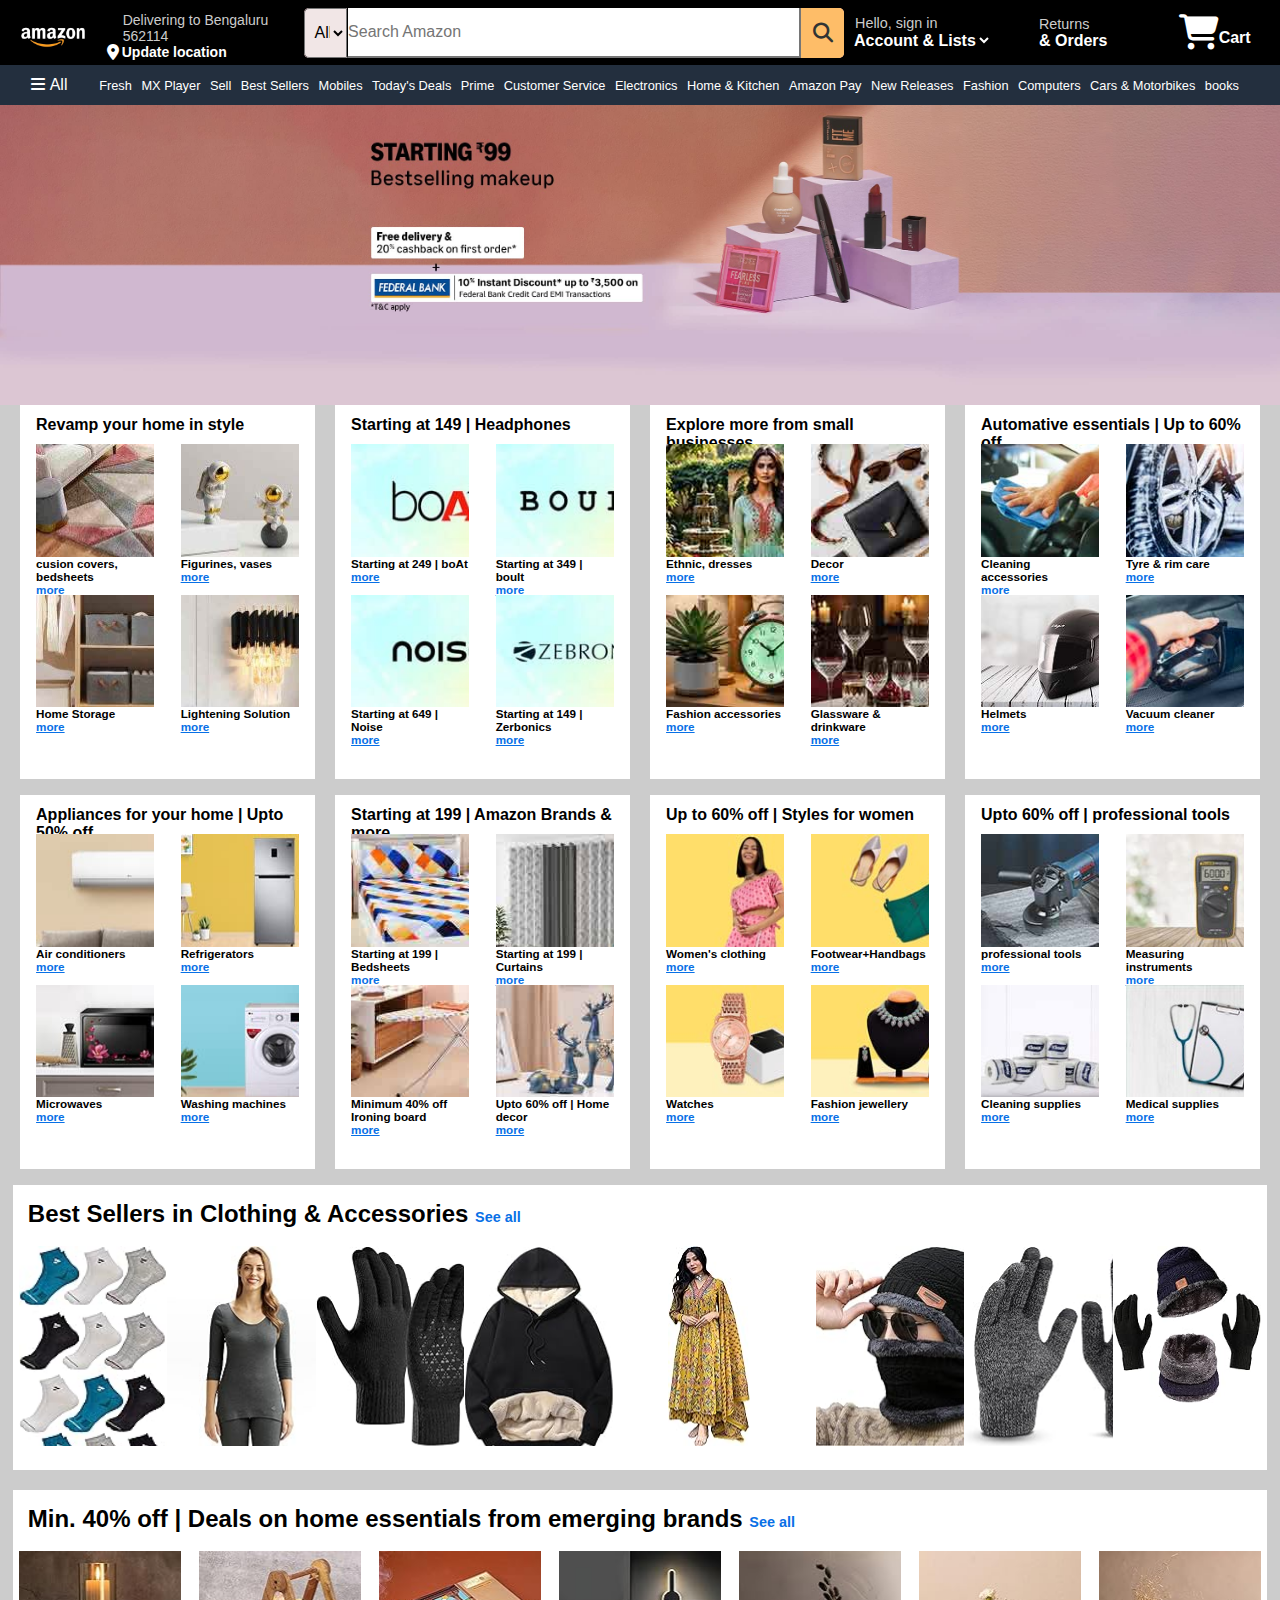
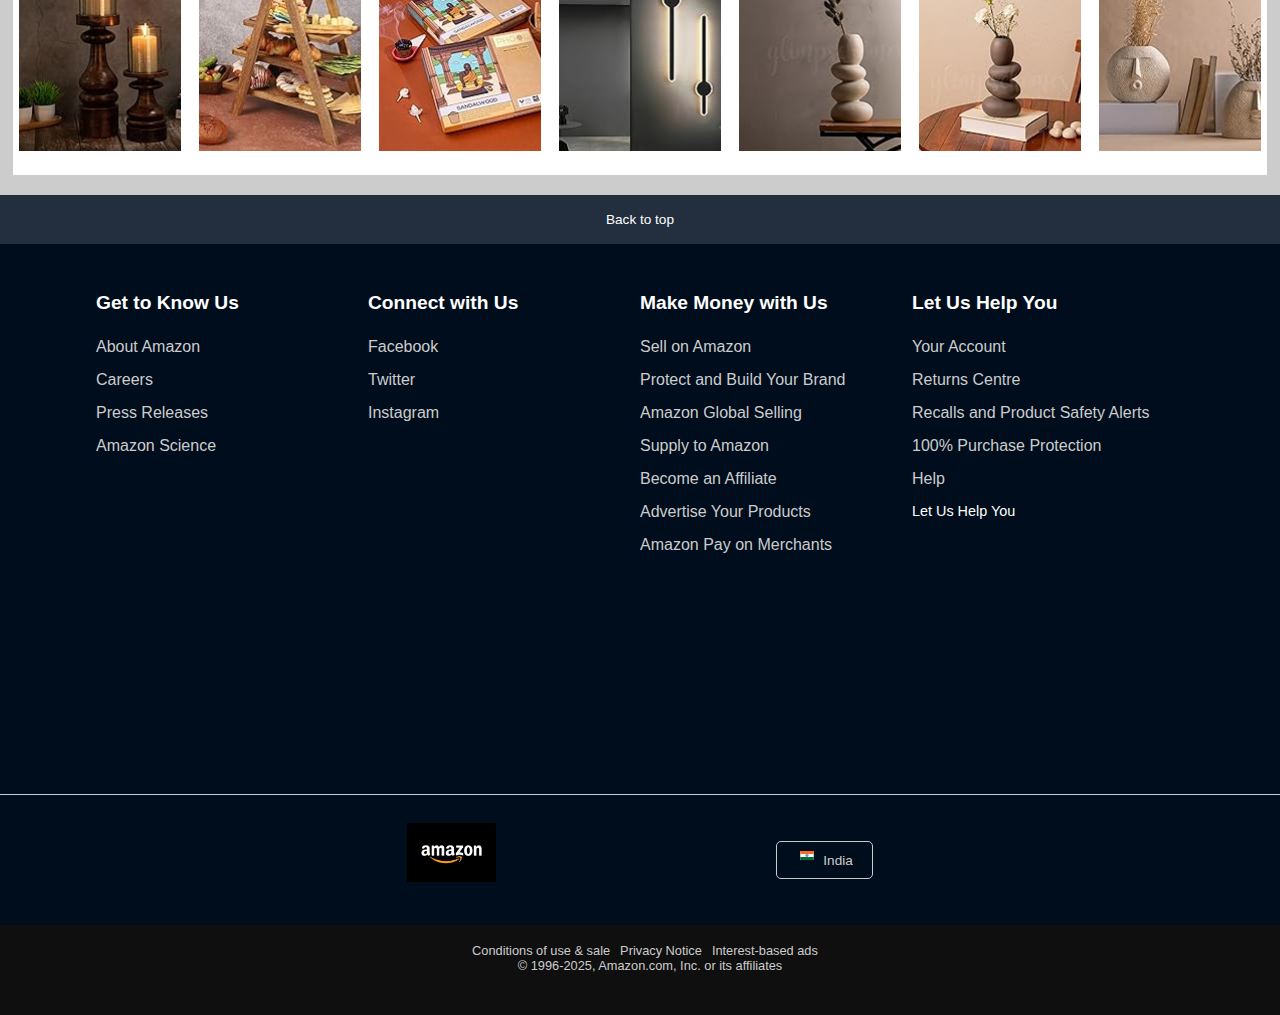
<file: amazon/index.html>
<!DOCTYPE html>
<html lang="en">

<head>
    <meta charset="UTF-8">
    <meta name="viewport" content="width=device-width, initial-scale=1.0">
    <title>Amazon</title>
    <link rel="stylesheet" href="style_sheet.css">
    <link rel="stylesheet" href="https://cdnjs.cloudflare.com/ajax/libs/font-awesome/6.7.2/css/all.min.css"
        integrity="sha512-Evv84Mr4kqVGRNSgIGL/F/aIDqQb7xQ2vcrdIwxfjThSH8CSR7PBEakCr51Ck+w+/U6swU2Im1vVX0SVk9ABhg=="
        crossorigin="anonymous" referrerpolicy="no-referrer">
</head>

<body>
    <header>
        <div class="nav-bar">
            <!-- box 1 -->
            <div class="box1 nav-logo ">
                <div class="logo border">

                </div>
            </div>

            <!-- box 2 -->
            <div class="box2 nav-address border">
                <p class="para1">Delivering to Bengaluru 562114</p>
                <div class="icon-para">
                    <i class="fa-solid fa-location-dot "></i>
                    <p class="para2">Update location</p>
                </div>
            </div>

            <!-- box 3 -->
            <div class="nav-search border">
                <div class="inner-search">
                    <select name="" id="" class="search-select">
                        <option value="">All</option>
                    </select>
                    <input type="text" placeholder="Search Amazon" class="search-input">
                    <div class="search-icon">
                        <i class="fa-solid fa-magnifying-glass"></i>
                    </div>
                </div>
            </div>


            <!-- box 4 -->
            <div class="nav-signin-return-cart">

                <!-- box 4a -->
                <div class="nav-signin border">
                    <div class="inner-signin">
                        <p class="signin-p">Hello, sign in</p>
                        <select name="" id="" class="nav-account">
                            <option value="">Account &amp; Lists</option>
                        </select>
                    </div>
                </div>

                <!-- box 4b -->
                <div class="nav-return border">
                    <div class="returns-orders">
                        <p class="return-p">Returns</p>
                        <p class="orders-p">&amp; Orders</p>
                    </div>
                </div>

                <!-- box 4c -->
                <div class="nav-cart border">
                    <div class="cart">
                        <i class="fa-solid fa-cart-shopping"></i>
                    </div>
                    <p class="cart-p">Cart</p>
                </div>
            </div>
        </div>

        <!-- panel -->
        <div class="panel">
            <div class="menu-all border">
                <div class="menu">
                    <i class="fa-solid fa-bars"></i>
                </div>
                <p class="all-para">All</p>
            </div>

            <div class="remaining-boxes">
                <div class="all-links border panel-2a"><a href="#">Fresh</a></div>
                <div class="all-links border panel-2b"><a href="#">MX Player</a></div>
                <div class="all-links border panel-2c"><a href="#">Sell</a></div>
                <div class="all-links border panel-2d"><a href="#">Best Sellers</a></div>
                <div class="all-links border panel-2e"><a href="#">Mobiles</a></div>
                <div class="all-links border panel-2f"><a href="#">Today's Deals</a></div>
                <div class="all-links border panel-2g"><a href="#">Prime</a></div>
                <div class="all-links border panel-2h"><a href="#">Customer Service</a></div>
                <div class="all-links border panel-2i"><a href="#">Electronics</a></div>
                <div class="all-links border panel-2j"><a href="#">Home &amp; Kitchen</a></div>
                <div class="all-links border panel-2k"><a href="#">Amazon Pay</a></div>
                <div class="all-links border panel-2l"><a href="#">New Releases</a></div>
                <div class="all-links border panel-2m"><a href="#">Fashion</a></div>
                <div class="all-links border panel-2n"><a href="#">Computers</a></div>
                <div class="all-links border panel-2o"><a href="#">Cars &amp; Motorbikes</a></div>
                <div class="all-links border panel-2p"><a href="#">books</a></div>

            </div>
        </div>
    </header>
    <!-- 185, 115 -->
    <!-- Hero section -->

    <div class="content">
        <div class="hero-section">
            <div class="inner">
                <div class="div-set set1">
                    <!-- 1st -->
                    <div class="set set1-b set1-b1">
                        <div class="four-boxes">
                            <h2>Revamp your home in style</h2>
                            <div class="two-boxes two-boxes1">
                                <div class="one-box one-box1">
                                    <div class="box-image box1-image"></div>
                                    <div class="box1-text">
                                        <p class="all-p">cusion covers, bedsheets</p>
                                        <p class="all-p"><a href="#">more</a> </p>
                                    </div>
                                </div>
                                <div class="one-box one-box2">
                                    <div class="box-image box2-image"></div>
                                    <div class="box1-text">
                                        <p class="all-p">Figurines, vases</p>
                                        <p class="all-p"><a href="#">more</a> </p>
                                    </div>
                                </div>
                            </div>
                            <div class="two-boxes two-boxes2">
                                <div class="one-box one-box1">
                                    <div class="box-image box3-image"></div>
                                    <div class="box1-text">
                                        <p class="all-p">Home Storage</p>
                                        <p class="all-p"><a href="#">more</a> </p>
                                    </div>
                                </div>
                                <div class="one-box one-box2">
                                    <div class="box-image box4-image"></div>
                                    <div class="box1-text">
                                        <p class="all-p">Lightening Solution</p>
                                        <p class="all-p"><a href="#">more</a> </p>
                                    </div>
                                </div>
                            </div>

                        </div>
                    </div>
                    <div class="set set1-b set1-b2">
                        <!-- 2nd -->
                        <div class="four-boxes">
                            <h2>Starting at 149 | Headphones</h2>
                            <div class="two-boxes two-boxes1">
                                <div class="one-box one-box1">
                                    <div class="box-image second-image1"></div>
                                    <div class="box1-text">
                                        <p class="all-p">Starting at 249 | boAt</p>
                                        <p class="all-p"><a href="#">more</a> </p>
                                    </div>
                                </div>
                                <div class="one-box one-box2">
                                    <div class="box-image second-image2"></div>
                                    <div class="box1-text">
                                        <p class="all-p">Starting at 349 | boult</p>
                                        <p class="all-p"><a href="#">more</a> </p>
                                    </div>
                                </div>
                            </div>
                            <div class="two-boxes two-boxes2">
                                <div class="one-box one-box1">
                                    <div class="box-image second-image3"></div>
                                    <div class="box1-text">
                                        <p class="all-p">Starting at 649 | Noise</p>
                                        <p class="all-p"><a href="#">more</a> </p>
                                    </div>
                                </div>
                                <div class="one-box one-box2">
                                    <div class="box-image second-image4"></div>
                                    <div class="box1-text">
                                        <p class="all-p">Starting at 149 | Zerbonics</p>
                                        <p class="all-p"><a href="#">more</a> </p>
                                    </div>
                                </div>
                            </div>

                        </div>
                    </div>
                    <div class="set set1-b set1-b3">
                        <!-- 3rd -->
                        <div class="four-boxes">
                            <h2>Explore more from small businesses</h2>
                            <div class="two-boxes two-boxes1">
                                <div class="one-box one-box1">
                                    <div class="box-image third-image1"></div>
                                    <div class="box1-text">
                                        <p class="all-p">Ethnic, dresses</p>
                                        <p class="all-p"><a href="#">more</a> </p>
                                    </div>
                                </div>
                                <div class="one-box one-box2">
                                    <div class="box-image third-image2"></div>
                                    <div class="box1-text">
                                        <p class="all-p">Decor</p>
                                        <p class="all-p"><a href="#">more</a> </p>
                                    </div>
                                </div>
                            </div>
                            <div class="two-boxes two-boxes2">
                                <div class="one-box one-box1">
                                    <div class="box-image third-image3"></div>
                                    <div class="box1-text">
                                        <p class="all-p">Fashion accessories</p>
                                        <p class="all-p"><a href="#">more</a> </p>
                                    </div>
                                </div>
                                <div class="one-box one-box2">
                                    <div class="box-image third-image4"></div>
                                    <div class="box1-text">
                                        <p class="all-p">Glassware &amp; drinkware</p>
                                        <p class="all-p"><a href="#">more</a> </p>
                                    </div>
                                </div>
                            </div>

                        </div>
                    </div>
                    <div class="set set1-b set1-b4">
                        <!-- 4th -->
                        <div class="four-boxes">
                            <h2>Automative essentials | Up to 60% off</h2>
                            <div class="two-boxes two-boxes1">
                                <div class="one-box one-box1">
                                    <div class="box-image fourth-image1"></div>
                                    <div class="box1-text">
                                        <p class="all-p">Cleaning accessories</p>
                                        <p class="all-p"><a href="#">more</a> </p>
                                    </div>
                                </div>
                                <div class="one-box one-box2">
                                    <div class="box-image fourth-image2"></div>
                                    <div class="box1-text">
                                        <p class="all-p">Tyre &amp; rim care</p>
                                        <p class="all-p"><a href="#">more</a> </p>
                                    </div>
                                </div>
                            </div>
                            <div class="two-boxes two-boxes2">
                                <div class="one-box one-box1">
                                    <div class="box-image fourth-image3"></div>
                                    <div class="box1-text">
                                        <p class="all-p">Helmets</p>
                                        <p class="all-p"><a href="#">more</a> </p>
                                    </div>
                                </div>
                                <div class="one-box one-box2">
                                    <div class="box-image fourth-image4"></div>
                                    <div class="box1-text">
                                        <p class="all-p">Vacuum cleaner</p>
                                        <p class="all-p"><a href="#">more</a> </p>
                                    </div>
                                </div>
                            </div>

                        </div>
                    </div>
                </div>
                <div class="space"></div>

                <div class="div-set set2">
                    <!-- 5th -->
                    <div class="set set2-b set2-b1">
                        <div class="four-boxes">
                            <h2>Appliances for your home | Upto 50% off</h2>
                            <div class="two-boxes two-boxes1">
                                <div class="one-box one-box1">
                                    <div class="box-image fifth-image1"></div>
                                    <div class="box1-text">
                                        <p class="all-p">Air conditioners</p>
                                        <p class="all-p"><a href="#">more</a> </p>
                                    </div>
                                </div>
                                <div class="one-box one-box2">
                                    <div class="box-image fifth-image2"></div>
                                    <div class="box1-text">
                                        <p class="all-p">Refrigerators</p>
                                        <p class="all-p"><a href="#">more</a> </p>
                                    </div>
                                </div>
                            </div>
                            <div class="two-boxes two-boxes2">
                                <div class="one-box one-box1">
                                    <div class="box-image fifth-image3"></div>
                                    <div class="box1-text">
                                        <p class="all-p">Microwaves</p>
                                        <p class="all-p"><a href="#">more</a> </p>
                                    </div>
                                </div>
                                <div class="one-box one-box2">
                                    <div class="box-image fifth-image4"></div>
                                    <div class="box1-text">
                                        <p class="all-p">Washing machines</p>
                                        <p class="all-p"><a href="#">more</a> </p>
                                    </div>
                                </div>
                            </div>

                        </div>
                    </div>
                    <div class="set set2-b set2-b2">
                        <!-- 6th -->
                        <div class="four-boxes">
                            <h2>Starting at 199 | Amazon Brands &amp; more</h2>
                            <div class="two-boxes two-boxes1">
                                <div class="one-box one-box1">
                                    <div class="box-image sixth-image1"></div>
                                    <div class="box1-text">
                                        <p class="all-p">Starting at 199 | Bedsheets</p>
                                        <p class="all-p"><a href="#">more</a> </p>
                                    </div>
                                </div>
                                <div class="one-box one-box2">
                                    <div class="box-image sixth-image2"></div>
                                    <div class="box1-text">
                                        <p class="all-p">Starting at 199 | Curtains</p>
                                        <p class="all-p"><a href="#">more</a> </p>
                                    </div>
                                </div>
                            </div>
                            <div class="two-boxes two-boxes2">
                                <div class="one-box one-box1">
                                    <div class="box-image sixth-image3"></div>
                                    <div class="box1-text">
                                        <p class="all-p">Minimum 40% off Ironing board</p>
                                        <p class="all-p"><a href="#">more</a> </p>
                                    </div>
                                </div>
                                <div class="one-box one-box2">
                                    <div class="box-image sixth-image4"></div>
                                    <div class="box1-text">
                                        <p class="all-p">Upto 60% off | Home decor</p>
                                        <p class="all-p"><a href="#">more</a> </p>
                                    </div>
                                </div>
                            </div>

                        </div>
                    </div>
                    <div class="set set2-b set2-b3">
                        <!-- 7th -->
                        <div class="four-boxes">
                            <h2>Up to 60% off | Styles for women</h2>
                            <div class="two-boxes two-boxes1">
                                <div class="one-box one-box1">
                                    <div class="box-image seven-image1"></div>
                                    <div class="box1-text">
                                        <p class="all-p">Women's clothing</p>
                                        <p class="all-p"><a href="#">more</a> </p>
                                    </div>
                                </div>
                                <div class="one-box one-box2">
                                    <div class="box-image seven-image2"></div>
                                    <div class="box1-text">
                                        <p class="all-p">Footwear+Handbags</p>
                                        <p class="all-p"><a href="#">more</a> </p>
                                    </div>
                                </div>
                            </div>
                            <div class="two-boxes two-boxes2">
                                <div class="one-box one-box1">
                                    <div class="box-image seven-image3"></div>
                                    <div class="box1-text">
                                        <p class="all-p">Watches</p>
                                        <p class="all-p"><a href="#">more</a> </p>
                                    </div>
                                </div>
                                <div class="one-box one-box2">
                                    <div class="box-image seven-image4"></div>
                                    <div class="box1-text">
                                        <p class="all-p">Fashion jewellery</p>
                                        <p class="all-p"><a href="#">more</a> </p>
                                    </div>
                                </div>
                            </div>

                        </div>
                    </div>
                    <div class="set set2-b set2-b4">
                        <!-- 8th -->
                        <div class="four-boxes">
                            <h2>Upto 60% off | professional tools</h2>
                            <div class="two-boxes two-boxes1">
                                <div class="one-box one-box1">
                                    <div class="box-image eight-image1"></div>
                                    <div class="box1-text">
                                        <p class="all-p">professional tools</p>
                                        <p class="all-p"><a href="#">more</a> </p>
                                    </div>
                                </div>
                                <div class="one-box one-box2">
                                    <div class="box-image eight-image2"></div>
                                    <div class="box1-text">
                                        <p class="all-p">Measuring instruments</p>
                                        <p class="all-p"><a href="#">more</a> </p>
                                    </div>
                                </div>
                            </div>
                            <div class="two-boxes two-boxes2">
                                <div class="one-box one-box1">
                                    <div class="box-image eight-image3"></div>
                                    <div class="box1-text">
                                        <p class="all-p">Cleaning supplies</p>
                                        <p class="all-p"><a href="#">more</a> </p>
                                    </div>
                                </div>
                                <div class="one-box one-box2">
                                    <div class="box-image eight-image4"></div>
                                    <div class="box1-text">
                                        <p class="all-p">Medical supplies</p>
                                        <p class="all-p"><a href="#">more</a> </p>
                                    </div>
                                </div>
                            </div>

                        </div>
                    </div>
                </div>
                <div class="space"></div>
                <div class="third-main">
                    <div class="inner-third">
                        <h3>Best Sellers in Clothing &amp; Accessories <a href="#">See all</a></h3>
                        <div class="third-all">
                            <div class="third-all-boxes">
                                <div class="third-div third-div-1"></div>
                                <div class="third-div third-div-2"></div>
                                <div class="third-div third-div-3"></div>
                                <div class="third-div third-div-4"></div>
                                <div class="third-div third-div-5"></div>
                                <div class="third-div third-div-6"></div>
                                <div class="third-div third-div-7"></div>
                                <div class="third-div third-div-8"></div>
                            </div>
                        </div>
                    </div>
                </div>
                <div class="space"></div>
                <div class="third-main">
                    <div class="inner-third">
                        <h3>Min. 40% off | Deals on home essentials from emerging brands <a href="#">See all</a></h3>
                        <div class="third-all">
                            <div class="third-all-boxes">
                                <div class="third-div fourth-div-1"></div>
                                <div class="third-div fourth-div-2"></div>
                                <div class="third-div fourth-div-3"></div>
                                <div class="third-div fourth-div-4"></div>
                                <div class="third-div fourth-div-5"></div>
                                <div class="third-div fourth-div-6"></div>
                                <div class="third-div fourth-div-7"></div>
                            </div>
                        </div>
                    </div>
                </div>
                <div class="space"></div>
            </div>
        </div>

    </div>
    <footer>
        <div class="foot-panel1">
            Back to top
        </div>
        <div class="foot-panel2">
            <div class="footer-content">
                <div class="parts part1">
                    <h3>Get to Know Us</h3>
                    <p>About Amazon</p>
                    <p>Careers</p>
                    <p>Press Releases</p>
                    <p>Amazon Science</p>
                </div>
                <div class="parts part2">
                    <h3>Connect with Us</h3>
                    <p>Facebook</p>
                    <p>Twitter</p>
                    <p>Instagram</p>
                </div>
                <div class="parts part3">
                    <h3>Make Money with Us</h3>
                    <p>Sell on Amazon</p>
                    <p>Protect and Build Your Brand</p>
                    <p>Amazon Global Selling</p>
                    <p>Supply to Amazon</p>
                    <p>Become an Affiliate</p>
                    <p>Advertise Your Products</p>
                    <p>Amazon Pay on Merchants</p>
                </div>
                <div class="parts part4">
                    <h3>Let Us Help You</h3>
                    <p>Your Account</p>
                    <p>Returns Centre</p>
                    <p>Recalls and Product Safety Alerts</p>
                    <p>100% Purchase Protection</p>
                    <p>Help</p>
                    Let Us Help You
                </div>
            </div>

        </div>
        <div class="foot-panel3">
            <div class="panel3">
                <div class="panel-inside">
                    <div class="Amazon-logo">
                    </div>
                </div>
                <div class="india-icon">
                    <div class="flag"></div>
                    <p>India</p>

                </div>
            </div>

        </div>
        <div class="foot-panel4">
            <div class="panel4-inside">
                <div class="panel4-part1">
                    <p>Conditions of use &amp; sale</p>
                    <p>Privacy Notice</p>
                    <p>Interest-based ads</p>
                </div>
                <div class="panel4-part2">
                    <p>© 1996-2025, Amazon.com, Inc. or its affiliates</p>
                </div>
            </div>
        </div>
    </footer>














</body>

</html>
</file>
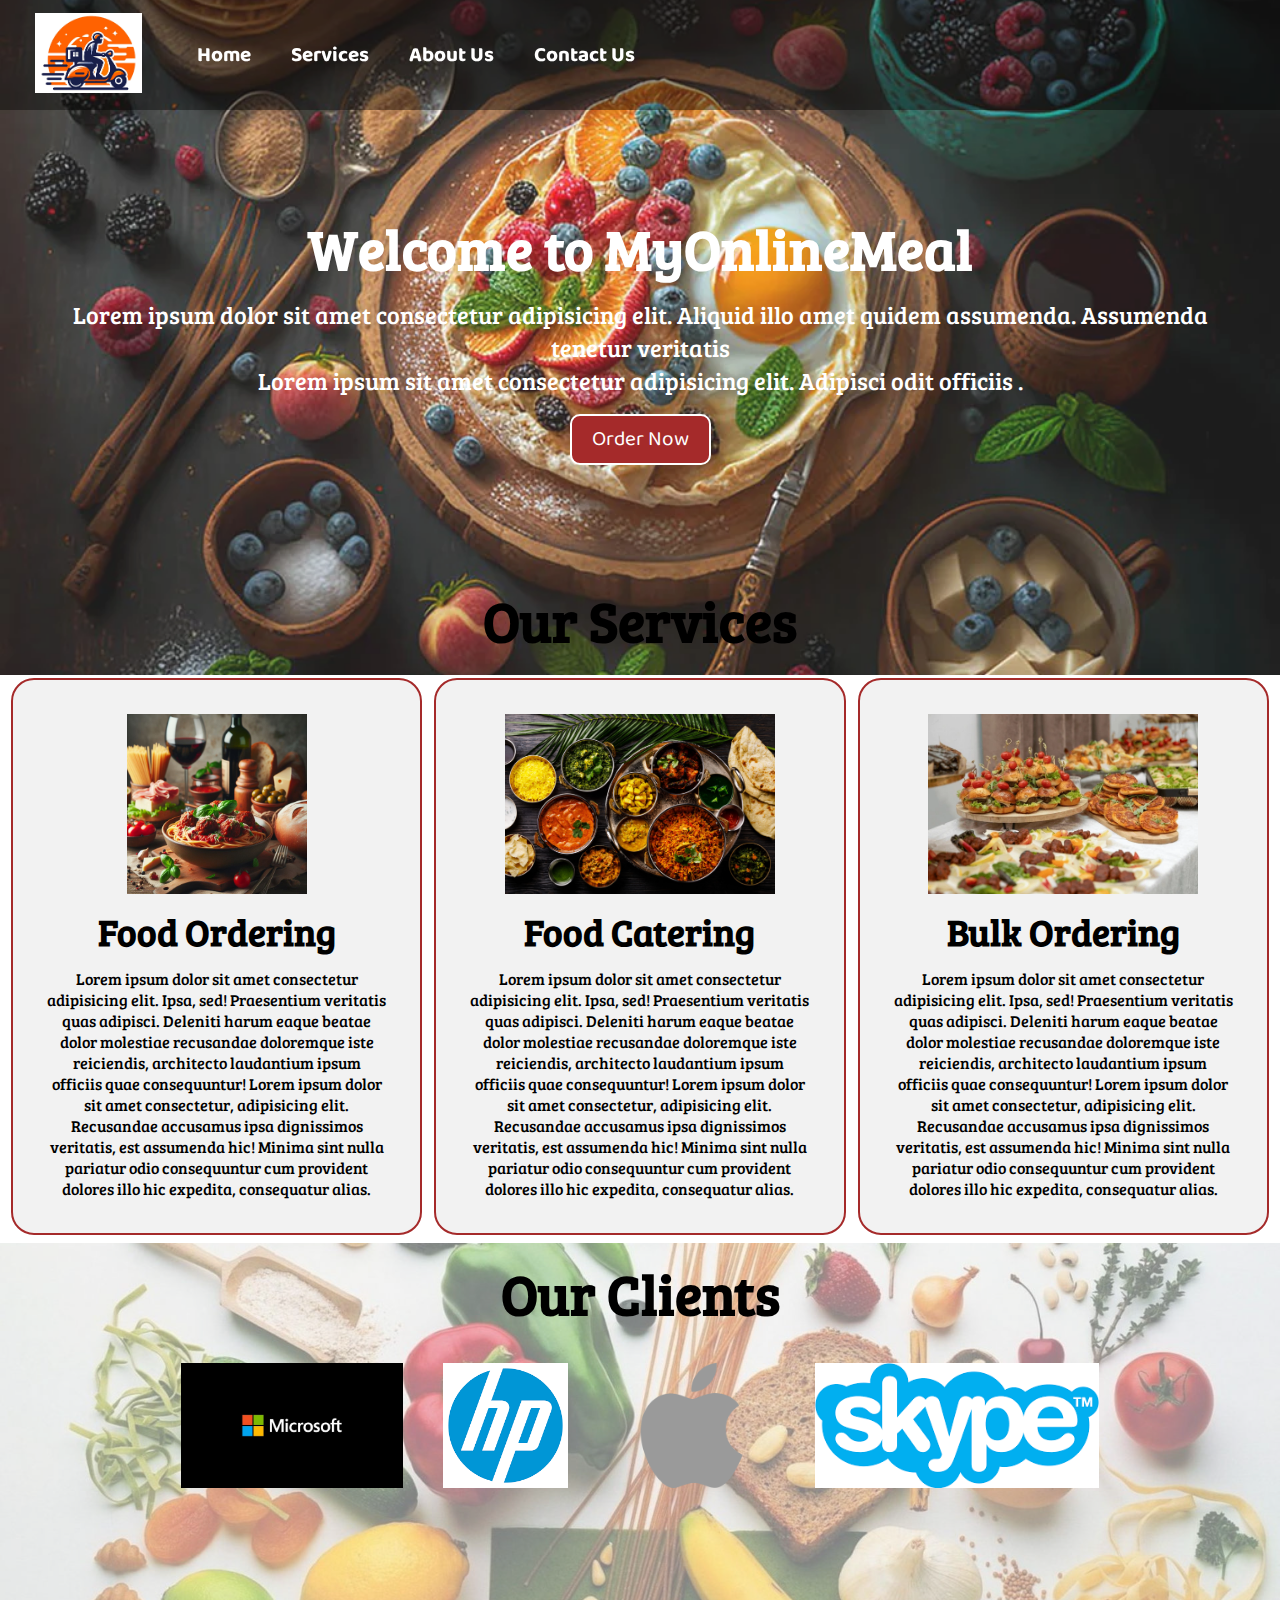
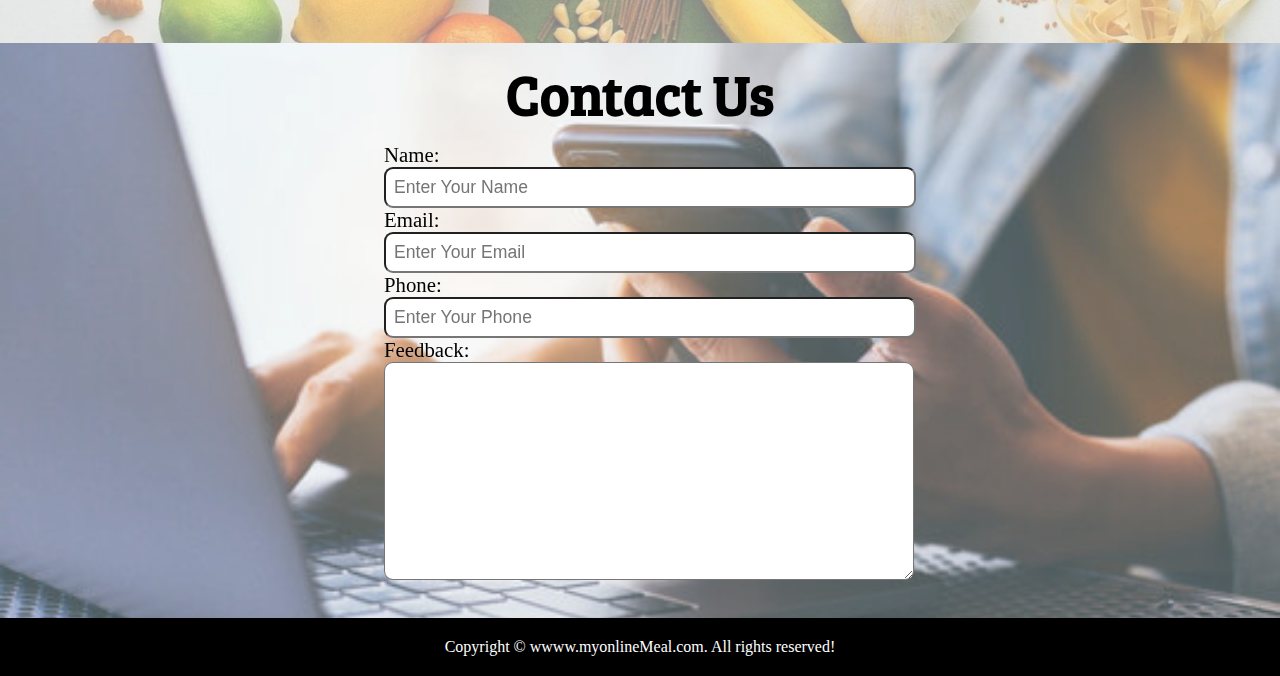
<file: food delivery/index.html>
<!DOCTYPE html>
<html lang="en">
<head>
    <meta charset="UTF-8">
    <meta name="viewport" content="width=device-width, initial-scale=1.0">
    <title>MyOnlineMeal.com</title>
    <link rel="stylesheet" href="css/stylesheet.css">
    <link rel="stylesheet" media="screen and (max-width: 1170px)" href="css/phone.css">
    <link rel="preconnect" href="https://fonts.googleapis.com">
    <link rel="preconnect" href="https://fonts.gstatic.com" crossorigin>
    <link href="https://fonts.googleapis.com/css2?family=Bree+Serif&display=swap" rel="stylesheet">
    <link href="https://fonts.googleapis.com/css2?family=Baloo+Bhai+2:wght@400..800&family=Bree+Serif&display=swap" rel="stylesheet">
    <!-- <link rel="stylesheet" href="css/phone.css"> -->
</head>
<body>
    <!-- nav bar -->
    <nav id="navbar">
        <div id="logo">
            <img src="main_logo2.png" alt="MyOnlineMeal.com">
        </div>
        <ul>
            <li class="items"><a href="#home">Home</a></li>
            <li class="items"><a href="#services-container">Services</a></li>
            <li class="items"><a href="#client-section">About Us</a></li>
            <li class="items"><a href="#contact">Contact Us</a></li>
        </ul>
    </nav>

    <!-- home section -->
    <section id="home">
        <h1 class="h-primary">Welcome to MyOnlineMeal</h1>
        <p>Lorem ipsum dolor sit amet consectetur adipisicing elit. Aliquid illo amet quidem assumenda. Assumenda tenetur veritatis  </p>
        <p>Lorem ipsum sit amet consectetur adipisicing elit. Adipisci odit officiis .</p>
        <button class="btn">Order Now</button>
    </section>


    <!-- services section -->
    <section id="services-container">
        <h1 class="h-primary center">Our Services</h1>
        <div id="services">
            <div class="box">
                <img src="italian2.jpg" alt="">
                <h2 class="h-secondary center">Food Ordering</h2>
                <p class="center">Lorem ipsum dolor sit amet consectetur adipisicing elit. Ipsa, sed! Praesentium veritatis quas adipisci. Deleniti harum eaque beatae dolor molestiae recusandae doloremque iste reiciendis, architecto laudantium ipsum officiis quae consequuntur! Lorem ipsum dolor sit amet consectetur, adipisicing elit. Recusandae accusamus ipsa dignissimos veritatis, est assumenda hic! Minima sint nulla pariatur odio consequuntur cum provident dolores illo hic expedita, consequatur alias.</p>
            </div>
            <div class="box">
                <img src="catering5.jpg" alt="">
                <h2 class="h-secondary center">Food Catering</h2>
                <p class="center">Lorem ipsum dolor sit amet consectetur adipisicing elit. Ipsa, sed! Praesentium veritatis quas adipisci. Deleniti harum eaque beatae dolor molestiae recusandae doloremque iste reiciendis, architecto laudantium ipsum officiis quae consequuntur! Lorem ipsum dolor sit amet consectetur, adipisicing elit. Recusandae accusamus ipsa dignissimos veritatis, est assumenda hic! Minima sint nulla pariatur odio consequuntur cum provident dolores illo hic expedita, consequatur alias.</p>
            </div>
            <div class="box">
                <img src="catering2.webp" alt="">
                <h2 class="h-secondary center">Bulk Ordering</h2>
                <p class="center">Lorem ipsum dolor sit amet consectetur adipisicing elit. Ipsa, sed! Praesentium veritatis quas adipisci. Deleniti harum eaque beatae dolor molestiae recusandae doloremque iste reiciendis, architecto laudantium ipsum officiis quae consequuntur! Lorem ipsum dolor sit amet consectetur, adipisicing elit. Recusandae accusamus ipsa dignissimos veritatis, est assumenda hic! Minima sint nulla pariatur odio consequuntur cum provident dolores illo hic expedita, consequatur alias.</p>
            </div>
        </div>
    </section>

    <!-- client Section -->
    <section id="client-section">
        <h1 class="h-primary center">Our Clients</h1>
        <div id="clients">
            <div class="client-item">
                <img src="microsoft1.jpeg" alt="">
            </div>
            <div class="client-item">
                <img src="hp1.png" alt="">
            </div>
            <div class="client-item">
                <img src="apple1.png" alt="">
            </div>
            <div class="client-item">
                <img src="skype1.png" alt="">
            </div>
        </div>
    </section>

    <!-- contact -->
    <section id="contact">
        <h1 class="h-primary center">Contact Us</h1>
        <div id="contact-box">
            <form action="">
                <div class="form-group">
                    <label for="name">Name:</label>
                    <input type="text" name="name" id="name" placeholder="Enter Your Name">
                </div>
                <div class="form-group">
                    <label for="email">Email:</label>
                    <input type="email" name="email" id="email" placeholder="Enter Your Email">
                </div>
                <div class="form-group">
                    <label for="phone">Phone:</label>
                    <input type="phone" name="phone" id="phone" placeholder="Enter Your Phone">
                </div>
                <div class="form-group">
                    <label for="feedback">Feedback:</label>
                    <textarea name="feedback" id="feedback" cols="30" rows="10"></textarea>
                </div>
            </form>
        </div>
    </section>

    <footer>
        <div class="center">
            Copyright &copy; wwww.myonlineMeal.com. All rights reserved! 
        </div>
    </footer>



</body>
</html>
</file>
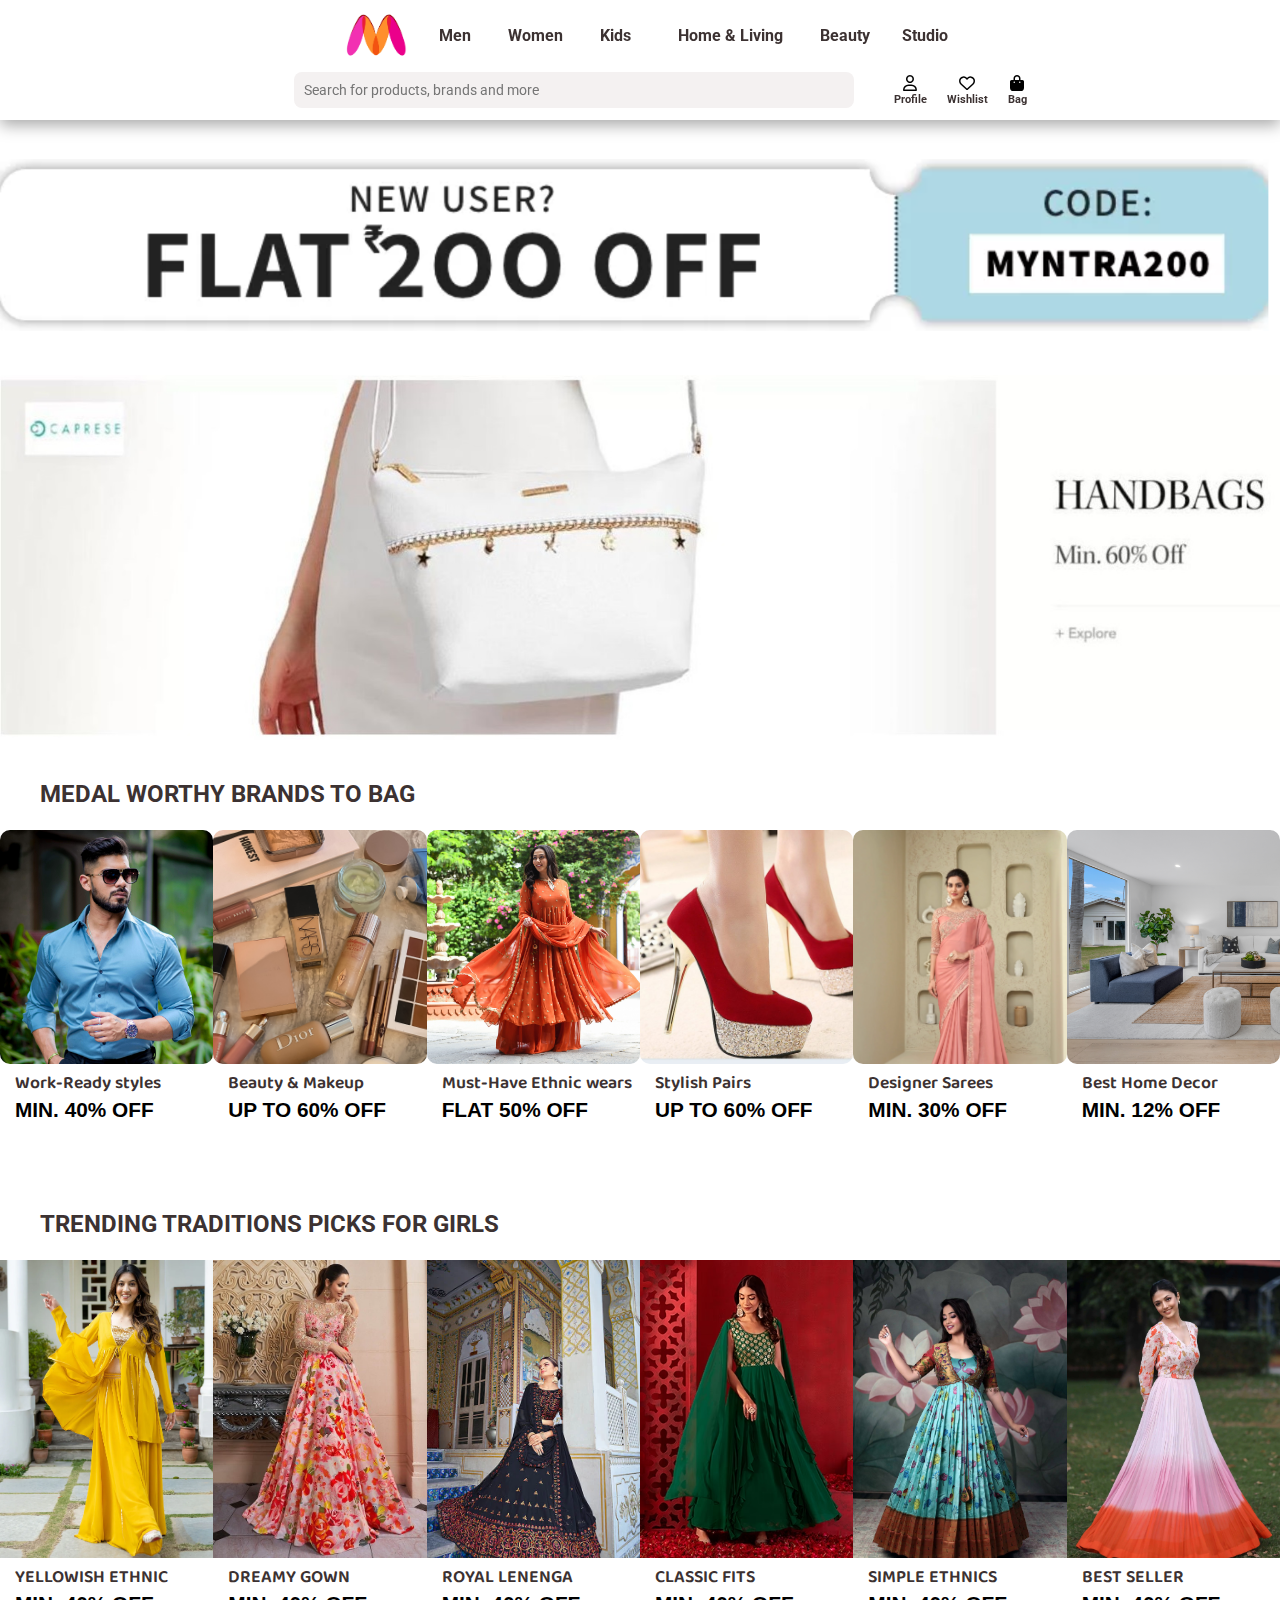
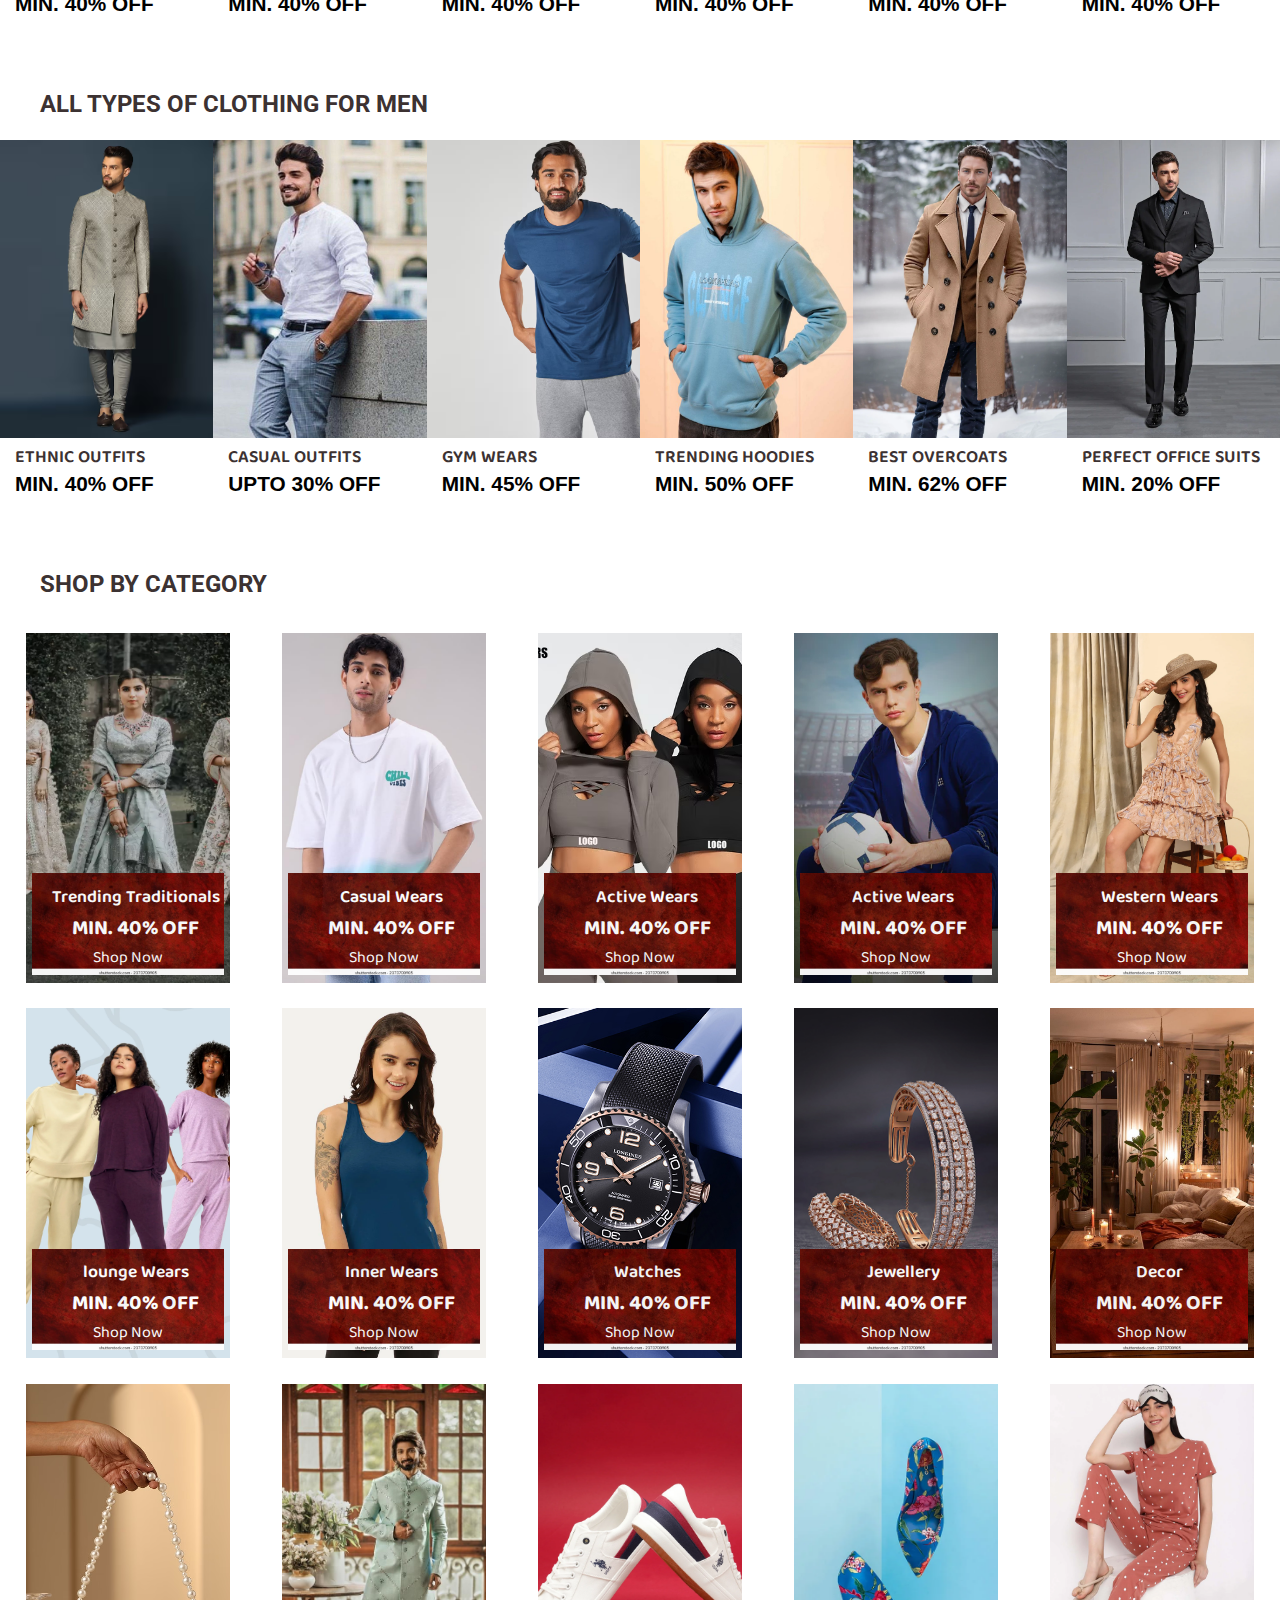
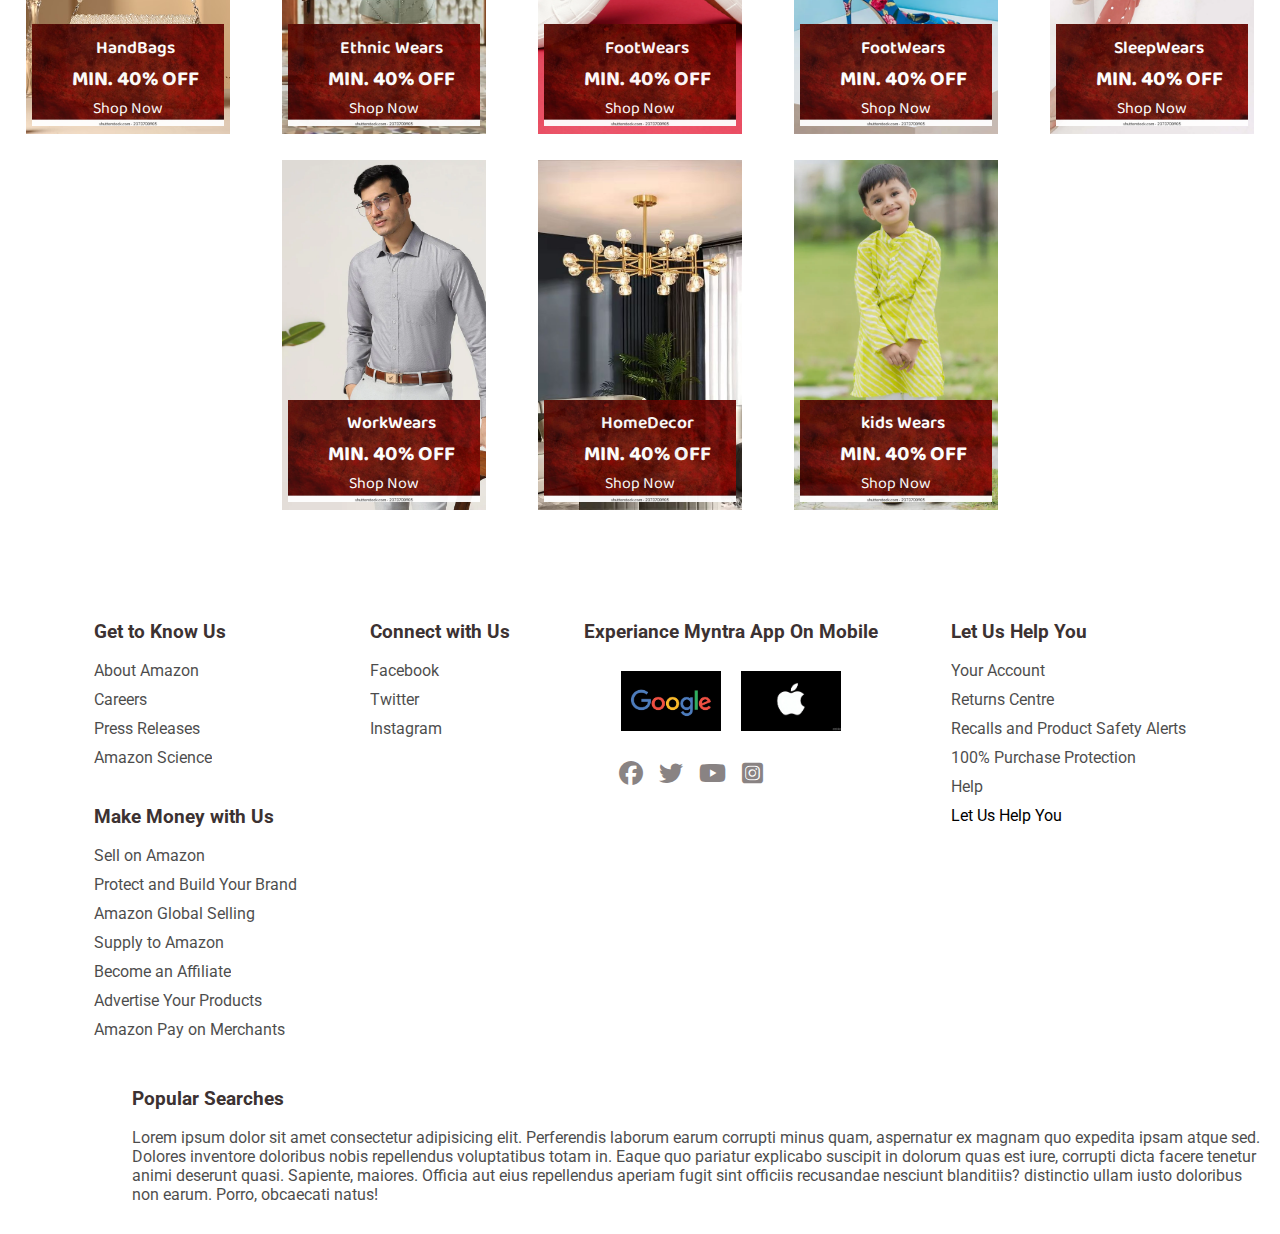
<file: myntra/myntra/index.html>
<!DOCTYPE html>
<html lang="en">
<head>
    <meta charset="UTF-8">
    <meta name="viewport" content="width=device-width, initial-scale=1.0">
    <link rel="stylesheet" href="styleSheets.css">
    <link rel="stylesheet" media="screen and (300px <= width <= 1000px)" href="phone1.css">
    <link rel="stylesheet" media="screen and (1000px <= width <= 2000px)" href="phone2.css">
    <link rel="stylesheet" media="screen and (2000px <= width <= 3000px)" href="phone.css">
    <link rel="stylesheet" media="screen and (2000px <= width <= 2425px)" href="from_2h_to_24h.css">
    <link rel="stylesheet" media="screen and (300px <= width <= 3000px)" href="allheaders.css">
    <link rel="stylesheet" href="https://cdnjs.cloudflare.com/ajax/libs/font-awesome/6.7.2/css/all.min.css"
        integrity="sha512-Evv84Mr4kqVGRNSgIGL/F/aIDqQb7xQ2vcrdIwxfjThSH8CSR7PBEakCr51Ck+w+/U6swU2Im1vVX0SVk9ABhg=="
        crossorigin="anonymous" referrerpolicy="no-referrer">
    <link rel="preconnect" href="https://fonts.googleapis.com">
    <link rel="preconnect" href="https://fonts.gstatic.com" crossorigin>
    <link href="https://fonts.googleapis.com/css2?family=Baloo+Bhai+2:wght@400..800&family=Bree+Serif&family=Roboto:ital,wght@0,100..900;1,100..900&display=swap" rel="stylesheet">
    <title>Myntra</title>
</head>
<body>
    <header>
        <div class="left">
            <div class="logo">  
            </div>
            <div class="left-content">
                <ul>
                    <li>Men</li>
                    <li>Women</li>
                    <li>Kids</li>
                    <li class="fourth">Home & Living</li>
                    <li>Beauty</li>
                    <li>Studio</li>
                </ul>
            </div>
        </div>
        <div class="right">
            <input type="text" class="right-content1" placeholder="Search for products, brands and more">
            <div class="random">
                <div class="right-content right-content-div profile">
                    <i class="fa-regular fa-user"></i>
                    <p id="profile">Profile</p>
                </div>
                <div class="right-content right-content-div Wishlist">
                    <i class="fa-regular fa-heart"></i>
                    <p id="Wishlist">Wishlist</p>
                </div>
                <div class="right-content right-content-div Bag">
                    <i class="fa-solid fa-bag-shopping"></i>
                    <p id="Bag">Bag</p>
                </div>
            </div>
        </div> 
    </header>

    <!-- content's 1st part -->
    <div class="main-box1">
        <div class="content part1"></div>
        <div class="content part2"></div>
    </div>
    <div class="main-box2">

        <!-- box2 part1  -->
        <div class="box2-part1 content">
            <p class="main-para">MEDAL WORTHY BRANDS TO BAG</p>
            <div class="box2-part1-m-div">
                <div class="pic-box pic-box1">
                    <div class="pic pic1" style="background-image: url('men3400.jpg');"></div>
                    <p class="cloth-type">Work-Ready styles</p>
                    <p class="offers">MIN. 40% OFF</p>
                </div>
                <div class="pic-box">
                    <div class="pic pic6" style="background-image: url('makeup2550.jpg');"></div>
                    <p class="cloth-type">Beauty & Makeup</p>
                    <p class="offers"> UP TO 60% OFF</p>
                </div>
                <div class="pic-box pic-box2">
                    <div class="pic pic2" style="background-image: url('women3400.webp');"></div>
                    <p class="cloth-type">Must-Have Ethnic wears</p>
                    <p class="offers">FLAT 50% OFF</p>
                 </div>      
                <div class="pic-box">
                    <div class="pic pic3" style="background-image: url('heels.jpg');"></div>
                    <p class="cloth-type">Stylish Pairs</p>
                    <p class="offers">UP TO 60% OFF</p>
                </div>
                <div class="pic-box pic-box4">
                    <div class="pic pic4" style="background-image: url('saree2400.webp');"></div>
                    <p class="cloth-type">Designer Sarees</p>
                    <p class="offers">MIN. 30% OFF</p>
                </div>
                <div class="pic-box">
                    <div class="pic pic5" style="background-image: url('home1700.jpg');"></div>
                    <p class="cloth-type">Best Home Decor</p>
                    <p class="offers">MIN. 12% OFF</p>
                </div>
            </div>
        </div>
        <div class="space"></div>

        <!-- box2 part2 -->
        <div class="box2-part2 content">
            <div class="box2-part2-text">TRENDING TRADITIONS PICKS FOR GIRLS</div>
            <div class="box2-part2-pic-box">
                <div class="box">
                    <div class="image" style="background-image: url('wew1.webp');"></div>
                    <p class="text1">YELLOWISH ETHNIC</p>
                    <p class="text2">MIN. 40% OFF</p>
                </div><div class="box">
                    <div class="image" style="background-image: url('wew2.jpg');"></div>
                    <p class="text1">DREAMY GOWN</p>
                    <p class="text2">MIN. 40% OFF</p>
                </div>
                <div class="box">
                    <div class="image" style="background-image: url('wew7.webp');"></div>
                    <p class="text1">ROYAL LENENGA</p>
                    <p class="text2">MIN. 40% OFF</p>
                </div>
                <div class="box">
                    <div class="image" style="background-image: url('wew4.avif');"></div>
                    <p class="text1">CLASSIC FITS</p>
                    <p class="text2">MIN. 40% OFF</p>
                </div>
                <div class="box">
                    <div class="image" style="background-image: url('wew5.jpg');"></div>
                    <p class="text1">SIMPLE ETHNICS</p>
                    <p class="text2">MIN. 40% OFF</p>
                </div>
                <div class="box">
                    <div class="image" style="background-image: url('wew6.webp');"></div>
                    <p class="text1">BEST SELLER</p>
                    <p class="text2">MIN. 40% OFF</p>
                </div>
            </div>
        </div>
        <div class="space"></div>
        <!-- box2 part2 -->
        <div class="box2-part2 content">
            <div class="box2-part2-text">ALL TYPES OF CLOTHING FOR MEN</div>
            <div class="box2-part2-pic-box">
                <div class="box">
                    <div class="image" style="background-image: url('mew1.avif');"></div>
                    <p class="text1">ETHNIC OUTFITS</p>
                    <p class="text2">MIN. 40% OFF</p>
                </div><div class="box">
                    <div class="image" style="background-image: url('mcas1.jpg');"></div>
                    <p class="text1">CASUAL OUTFITS</p>
                    <p class="text2">UPTO 30% OFF</p>
                </div>
                <div class="box">
                    <div class="image" style="background-image: url('mgym1.avif');"></div>
                    <p class="text1">GYM WEARS</p>
                    <p class="text2">MIN. 45% OFF</p>
                </div>
                <div class="box">
                    <div class="image" style="background-image: url('mhoodie1.jpg');"></div>
                    <p class="text1">TRENDING HOODIES</p>
                    <p class="text2">MIN. 50% OFF</p>
                </div>
                <div class="box">
                    <div class="image" style="background-image: url('mover1.webp');"></div>
                    <p class="text1">BEST OVERCOATS</p>
                    <p class="text2">MIN. 62% OFF</p>
                </div>
                <div class="box">
                    <div class="image" style="background-image: url('msw1.webp');"></div>
                    <p class="text1">PERFECT OFFICE SUITS</p>
                    <p class="text2">MIN. 20% OFF</p>
                </div>
            </div>
        </div>
        <div class="space"></div>

        <div class="remaining-images">
            <div class="box2-part2-text">SHOP BY CATEGORY</div>
            <div class="remaining-boxes">
                <div class="singles" style="background:url('wew3.webp') no-repeat center center/cover;">
                    <div class="text-box">
                        <p class="text1 text-box-text1">Trending Traditionals</p>
                        <p class="text2 text-box-text2">MIN. 40% OFF</p>
                        <p class="text3 text-box-text3">Shop Now</p>
                    </div>
                </div>

                <!-- single 2 -->
                <div class="singles" style="background:url('31.jpg') no-repeat center center/cover;">
                    <div class="text-box">
                        <p class="text1 text-box-text1">Casual Wears</p>
                        <p class="text2 text-box-text2">MIN. 40% OFF</p>
                        <p class="text3 text-box-text3">Shop Now</p>
                    </div>
                </div>

                <!-- single 3 -->
                <div class="singles" style="background:url('33.avif') no-repeat center center/cover;">
                    <div class="text-box">
                        <p class="text1 text-box-text1">Active Wears</p>
                        <p class="text2 text-box-text2">MIN. 40% OFF</p>
                        <p class="text3 text-box-text3">Shop Now</p>
                    </div>
                </div>

                <!-- single 4 -->
                <div class="singles" style="background:url('34.webp') no-repeat center center/cover;">
                    <div class="text-box">
                        <p class="text1 text-box-text1">Active Wears</p>
                        <p class="text2 text-box-text2">MIN. 40% OFF</p>
                        <p class="text3 text-box-text3">Shop Now</p>
                    </div>
                </div>

                <!-- single 5 -->
                <div class="singles" style="background:url('35.webp') no-repeat center center/cover;">
                    <div class="text-box">
                        <p class="text1 text-box-text1">Western Wears</p>
                        <p class="text2 text-box-text2">MIN. 40% OFF</p>
                        <p class="text3 text-box-text3">Shop Now</p>
                    </div>
                </div>

                <!-- single 6 -->
                <div class="singles" style="background:url('36.webp') no-repeat center center/cover;">
                    <div class="text-box">
                        <p class="text1 text-box-text1">lounge Wears</p>
                        <p class="text2 text-box-text2">MIN. 40% OFF</p>
                        <p class="text3 text-box-text3">Shop Now</p>
                    </div>
                </div>

                <!-- single 7 -->
                <div class="singles" style="background:url('37.webp') no-repeat center center/cover;">
                    <div class="text-box">
                        <p class="text1 text-box-text1">Inner Wears</p>
                        <p class="text2 text-box-text2">MIN. 40% OFF</p>
                        <p class="text3 text-box-text3">Shop Now</p>
                    </div>
                </div>

                <!-- single 8 -->
                <div class="singles" style="background:url('38.jpg') no-repeat center center/cover;">
                    <div class="text-box">
                        <p class="text1 text-box-text1">Watches</p>
                        <p class="text2 text-box-text2">MIN. 40% OFF</p>
                        <p class="text3 text-box-text3">Shop Now</p>
                    </div>
                </div>

                <!-- single 9 -->
                <div class="singles" style="background:url('39.jpg') no-repeat center center/cover;">
                    <div class="text-box">
                        <p class="text1 text-box-text1">Jewellery</p>
                        <p class="text2 text-box-text2">MIN. 40% OFF</p>
                        <p class="text3 text-box-text3">Shop Now</p>
                    </div>
                </div>

                <!-- single 10 -->
                <div class="singles" style="background:url('310.jpeg') no-repeat center center/cover;">
                    <div class="text-box">
                        <p class="text1 text-box-text1">Decor</p>
                        <p class="text2 text-box-text2">MIN. 40% OFF</p>
                        <p class="text3 text-box-text3">Shop Now</p>
                    </div>
                </div>

                <!-- single 11 -->
                <div class="singles" style="background:url('311.avif') no-repeat center center/cover;">
                    <div class="text-box">
                        <p class="text1 text-box-text1">HandBags</p>
                        <p class="text2 text-box-text2">MIN. 40% OFF</p>
                        <p class="text3 text-box-text3">Shop Now</p>
                    </div>
                </div>

                <!-- single 12 -->
                <div class="singles" style="background:url('312.jpg') no-repeat center center/cover;">
                    <div class="text-box">
                        <p class="text1 text-box-text1">Ethnic Wears</p>
                        <p class="text2 text-box-text2">MIN. 40% OFF</p>
                        <p class="text3 text-box-text3">Shop Now</p>
                    </div>
                </div>

                <!-- single 13 -->
                <div class="singles" style="background:url('313.webp') no-repeat center center/cover;">
                    <div class="text-box">
                        <p class="text1 text-box-text1">FootWears</p>
                        <p class="text2 text-box-text2">MIN. 40% OFF</p>
                        <p class="text3 text-box-text3">Shop Now</p>
                    </div>
                </div>

                <!-- single 14 -->
                <div class="singles" style="background:url('314.webp') no-repeat center center/cover;">
                    <div class="text-box">
                        <p class="text1 text-box-text1">FootWears</p>
                        <p class="text2 text-box-text2">MIN. 40% OFF</p>
                        <p class="text3 text-box-text3">Shop Now</p>
                    </div>
                </div>

                <!-- single 15 -->
                <div class="singles" style="background:url('315.webp') no-repeat center center/cover;">
                    <div class="text-box">
                        <p class="text1 text-box-text1">SleepWears</p>
                        <p class="text2 text-box-text2">MIN. 40% OFF</p>
                        <p class="text3 text-box-text3">Shop Now</p>
                    </div>
                </div>

                <!-- single 16 -->
                <div class="singles" style="background:url('316.webp') no-repeat center center/cover;">
                    <div class="text-box">
                        <p class="text1 text-box-text1">WorkWears</p>
                        <p class="text2 text-box-text2">MIN. 40% OFF</p>
                        <p class="text3 text-box-text3">Shop Now</p>
                    </div>
                </div>

                <!-- single 17 -->
                <div class="singles" style="background:url('317.jpg') no-repeat center center/cover;">
                    <div class="text-box">
                        <p class="text1 text-box-text1">HomeDecor</p>
                        <p class="text2 text-box-text2">MIN. 40% OFF</p>
                        <p class="text3 text-box-text3">Shop Now</p>
                    </div>
                </div>

                <!-- single 18 -->
                <div class="singles" style="background:url('318.webp') no-repeat center center/cover;">
                    <div class="text-box">
                        <p class="text1 text-box-text1">kids Wears</p>
                        <p class="text2 text-box-text2">MIN. 40% OFF</p>
                        <p class="text3 text-box-text3">Shop Now</p>
                    </div>
                </div>
            </div>
        </div>
        <div class="space"></div>
    </div>

    <footer>
        <div class="foot-panel1">
            <div class="footer-content">
                <div class="parts part41">
                    <h3>Get to Know Us</h3>
                    <p>About Amazon</p>
                    <p>Careers</p>
                    <p>Press Releases</p>
                    <p>Amazon Science</p>
                    <h3>Make Money with Us</h3>
                    <p>Sell on Amazon</p>
                    <p>Protect and Build Your Brand</p>
                    <p>Amazon Global Selling</p>
                    <p>Supply to Amazon</p>
                    <p>Become an Affiliate</p>
                    <p>Advertise Your Products</p>
                    <p>Amazon Pay on Merchants</p>
                </div>
                <div class="parts part42">
                    <h3>Connect with Us</h3>
                    <p>Facebook</p>
                    <p>Twitter</p>
                    <p>Instagram</p>
                </div>
                <div class="parts">
                    <h3>Experiance Myntra App On Mobile</h3>
                    <div class="part43">
                        <div class="logos google" style="background: url('google.jpg') no-repeat center center/cover;"></div>
                        <div class="logos apple" style="background: url('apple.jpg') no-repeat center center/cover;"></div>
                    </div>
                    <div class="sites-icon">
                        <i class="fa-brands fa-facebook"></i>
                        <i class="fa-brands fa-twitter"></i>
                        <i class="fa-brands fa-youtube"></i>    
                        <i class="fa-brands fa-square-instagram"></i>
                    </div>
                </div>
                <div class="parts part44">
                    <h3>Let Us Help You</h3>
                    <p>Your Account</p>
                    <p>Returns Centre</p>
                    <p>Recalls and Product Safety Alerts</p>
                    <p>100% Purchase Protection</p>
                    <p>Help</p>
                    Let Us Help You
                </div>
            </div>

        </div>
        <div class="foot-panel2">
            <h3>Popular Searches</h3>
            <div>
                <p>Lorem ipsum dolor sit amet consectetur adipisicing elit. Perferendis laborum earum corrupti minus quam, aspernatur ex magnam quo expedita ipsam atque sed. Dolores inventore doloribus nobis repellendus voluptatibus totam in.
                    Eaque quo pariatur explicabo suscipit in dolorum quas est iure, corrupti dicta facere tenetur animi deserunt quasi. Sapiente, maiores. Officia aut eius repellendus aperiam fugit sint officiis recusandae nesciunt blanditiis?
                   distinctio ullam iusto doloribus non earum. Porro, obcaecati natus!</p>
            </div>
        </div>
    </footer>



        
























    
</body>
</html>
</file>
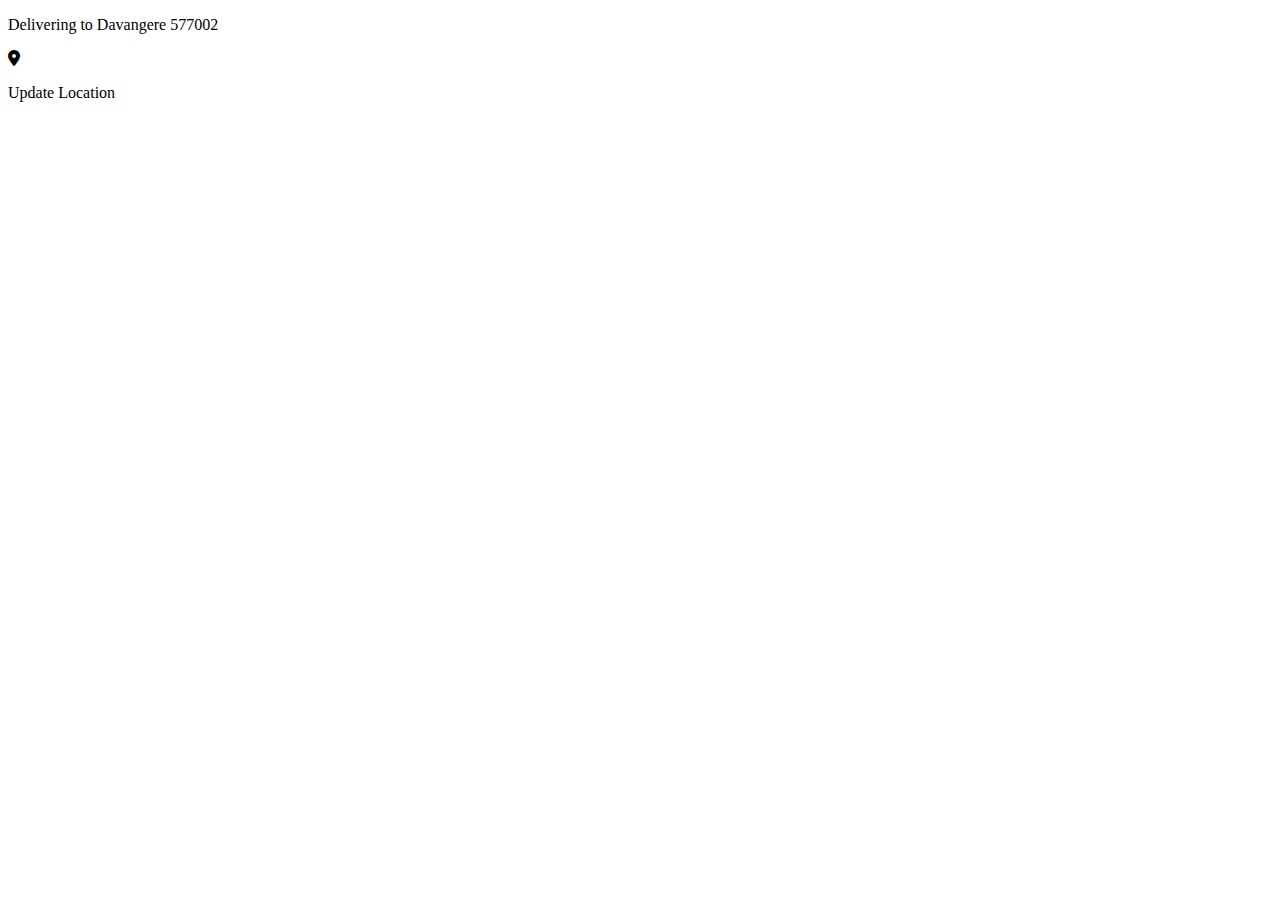
<file: amazon/testing/index1.html>
<!DOCTYPE html>
<html lang="en">
<head>
    <meta charset="UTF-8">
    <meta name="viewport" content="width=device-width, initial-scale=1.0">
    <title>Document</title>
    <link rel="stylesheet" href="https://cdnjs.cloudflare.com/ajax/libs/font-awesome/6.7.2/css/all.min.css" integrity="sha512-Evv84Mr4kqVGRNSgIGL/F/aIDqQb7xQ2vcrdIwxfjThSH8CSR7PBEakCr51Ck+w+/U6swU2Im1vVX0SVk9ABhg==" crossorigin="anonymous" referrerpolicy="no-referrer" />
</head>
<body>
    <div>
        <p class="s1">Delivering to Davangere 577002</p>
        <i class="fa-solid fa-location-dot" class="s2-icon"></i>
        <p class="s2-p">Update Location</p>
    </div>
</body>
</html>
</file>
<file: amazon/style_sheet.css>
* {
    padding: 0;
    margin: 0;
    border: border-box;
    font-family: Arial, Helvetica, sans-serif;
}

.nav-bar {
    height: 65px;
    background-color: black;
    color: white;
    display: flex;
    align-items: center;
    
    justify-content: space-evenly;
}


/* box 1 */
.nav-logo {
    height: 45px;
    padding-bottom: 15px;
    width: 110px;
    display: flex;
    align-items: start;
    margin-left: 5px;
}

.logo {
    background-image: url("a.webp");
    background-size: cover;
    height: 100%;
    padding-bottom: 14px;
    width: 100%;
}

/* border and  border hover of nav bar*/
.border {
    border: 1.5px solid transparent;
}

.border:hover {
    border: 1.5px solid #cccccc;
    border-radius: 5px;
}

/* box 2 */


.nav-address {
    padding-top:8px;
    width: 225px;
    height: 50px;
    margin-left: 5px;
}
.para1 {
    color: #cccccc;
    font-size: 14px;
    margin-left: 16px;

}

.icon-para {
    display: flex;
}
.para2 {
    color: white;
    font-size: 14px;
    font-weight: bold;
    margin-left: 3px;

}
.icon-para i {
    color: white;
    font-size: 16px;
}



/* box 3 */
.nav-search {
    width: 620px;
    height: 60px;
    background-color: black;
    display: flex;
    align-items: center;
}
.inner-search {
    display: flex;
    width:100%;
    height:50px;
    align-items: center;
    background-color: pink;
    border-radius: 5px;
}

.search-select {
    height: 100%;
    width:8%;
    border-top-left-radius: 5px;
    border-bottom-left-radius: 5px;
    text-align: center;
    font-size: 1rem;
    background-color: rgba(240, 231, 231, 0.955);
    padding-left: 5px;
}

.search-input {
    height: 96%;
    width:85%;
    border-left: 1px solid black;
    border-top:none;
    font-size: 1rem;
}

.search-icon {
    background-color: #febd68;
    color: #303434;
    width:8%;
    height: 100%;
    font-size: 20px;
    border-top-right-radius: 5px;
    border-bottom-right-radius: 5px;
    display: flex;
    justify-content: center;
    align-items: center;
}

/* box 4 */

.nav-signin-return-cart {
    width: 500px;
    height: 58px;
    display: flex;
    justify-content: space-evenly;
    align-items: center;
}

 /* box 4a  */
.nav-signin {
    width: 35%;
    height: 50px;
    display: flex;
    justify-content: center;
    align-items: center;
}

.signin-p{
    font-size: 0.9rem;
    color: #cccccc;
    padding-left: 5px;
}

.nav-account {
    border: none;
    background-color: black;
    color: white;
    font-weight: bold;
    font-size: 1rem;
}


 /* box 4b  */
.nav-return {
    width: 35%;
    height: 50px;
    display: flex;
    justify-content: center;
    align-items: center;
}

.return-p{
    font-size: 0.9rem;
    color: #cccccc;

}
.orders-p{
    font-weight: bold;
    font-size: 1rem;
}

 /* box 4c  */
.nav-cart {
    width: 30%;
    height: 50px;
    display: flex;
    justify-content: center;
    align-items: center;
}

.cart-p {
    font-weight: bold;
    font-size: 1rem;
    padding-top:10px;
}

.cart {
    font-size: 2.2rem;
}

/* panel */
.panel {
    background-color: #232f3e;
    height: 40px;
    width: 100%;
    display: flex;
    /* justify-content: space-around; */
    align-items: center;
}

/* menu and all */
.menu-all {
    display: flex;
    justify-content: center;
    align-items: center;
    width: 50px;
    height: 39px;
    color: white;
    margin:25px;
}

.menu-all i{
    font-size: 16px;
    margin-right: 5px;
}
.menu-all p{
    font-size: 1rem;
}

/* remaining boxes */
.remaining-boxes {
    width: 100%;
    height: 39px;
    display: flex;
    justify-content: space-between;
    align-items: center;
}
.all-links {
    height: 100%;
    display: flex;
    align-items: center;
    margin-right:5px;
}

.remaining-boxes a{
    text-decoration: none;
    color: white;
    font-size: 0.8rem;
}

.panel-2p {
    margin-right: 40px;
}



/* content section */
.content {
    height: 1690px;
    width: 100%;
    
}
.hero-section {
    background-image: url("hero_image_1.jpg");
    background-size: cover;
    width: 100%;
    height: 420px;
}

.inner {
    width: 100%;
    position: relative;
    top: 300px;
}

.space {
    background-color: #cccccc;
    width: 100%;
    height: 20px;
}

/* both sets */
.div-set{
    width: 100%;
    height: 370px;
    display: flex;
    justify-content: space-around;
    background-color: #cccccc;
}

/* all boxes of both sets */
.set {
    width: 350px;
    height: 100%;
    background-color: white;
    border: 2px solid white;
    margin-left: 10px;
    margin-right: 10px;
    padding-left: 10px;
    padding-right: 10px;
    display: flex;
    justify-content: center;
    align-items: center;

}

/* 1st and 4th box set1 */
.set1-b1 {
    margin-left: 20px;
}
.set1-b4 {
    margin-right: 20px;
}


/* 1st and 4th box set2 */
.set2-b1 {
    margin-left: 20px;
}
.set2-b4 {
    margin-right: 20px;
}


/* common settings for all box (content inside box)  */

.four-boxes {
    height: 95%;
    width: 97%;
    background-color: #ffffff;
}
h2 {
    font-size: 1rem;
    height: 8%;
}
.two-boxes {
    height: 40%;
    width: 100%;
    display: flex;
    justify-content: space-between;
    align-items: start;
}
.two-boxes1 {
    margin-bottom: 10px;
}


.one-box{
    height: 80%;
    width: 45%;
}


.box-image {
    height: 100%;
    width: 100%;
}
.box1-text p{
    font-size: 0.73rem;
    font-weight: bold;
}
.all-p a{
    color:rgb(8, 112, 230);
}


/* 1st box */
.box1-image {
    background-image: url("1_1.jpg");
}
.box2-image {
    background-image: url("1_2.jpg");
}
.box3-image {
    background-image: url("1_3.jpg");
}
.box4-image {
    background-image: url("1_4.jpg");
}

/* 2nd box */
.second-image1 {
    background-image: url("2_1.jpg");
    background-size: cover;
}
.second-image2 {
    background-image: url("2_2.jpg");
    background-size: cover;
}
.second-image3 {
    background-image: url("2_3.jpg");
    background-size: cover;
}
.second-image4 {
    background-image: url("2_4.jpg");
    background-size: cover;
}

/* 3rd box */
.third-image1 {
    background-image: url("3_1.jpg");
    background-size: cover;
}
.third-image2 {
    background-image: url("3_2.jpg");
    background-size: cover;
}
.third-image3 {
    background-image: url("3_3.jpg");
    background-size: cover;
}
.third-image4 {
    background-image: url("3_4.jpg");
    background-size: cover;
}

/* 4th box */
.fourth-image1 {
    background-image: url("4_1.jpg");
    background-size: cover;
}
.fourth-image2 {
    background-image: url("4_2.jpg");
    background-size: cover;
}
.fourth-image3 {
    background-image: url("4_3.jpg");
    background-size: cover;
}
.fourth-image4 {
    background-image: url("4_4.jpg");
    background-size: cover;
}



/* 5th box */
.fifth-image1 {
    background-image: url("5_1.jpg");
}
.fifth-image2 {
    background-image: url("5_2.jpg");
}
.fifth-image3 {
    background-image: url("5_3.jpg");
}
.fifth-image4 {
    background-image: url("5_4.jpg");
}

/* 6th box */
.sixth-image1 {
    background-image: url("6_1.jpg");
    background-size: cover;
}
.sixth-image2 {
    background-image: url("6_2.jpg");
    background-size: cover;
}
.sixth-image3 {
    background-image: url("6_3.jpg");
    background-size: cover;
}
.sixth-image4 {
    background-image: url("6_4.jpg");
    background-size: cover;
}

/* 7th box */
.seven-image1 {
    background-image: url("7_1.jpg");
    background-size: cover;
}
.seven-image2 {
    background-image: url("7_2.jpg");
    background-size: cover;
}
.seven-image3 {
    background-image: url("7_3.jpg");
    background-size: cover;
}
.seven-image4 {
    background-image: url("7_4.jpg");
    background-size: cover;
}

/* 8th box */
.eight-image1 {
    background-image: url("8_1.jpg");
    background-size: cover;
}
.eight-image2 {
    background-image: url("8_2.jpg");
    background-size: cover;
}
.eight-image3 {
    background-image: url("8_3.jpg");
    background-size: cover;
}
.eight-image4 {
    background-image: url("8_4.jpg");
    background-size: cover;
}


/* third large content main div */
.third-main {
    height: 285px;
    width: 100%;
    background-color: #cccccc;
    display: flex;
    justify-content: center;
}
.inner-third {
    height: 100%;
    width: 98%;
    background-color: #ffffff;
    
}
h3 {
    height: 31px;
    width: 100%;
    font-size: 1.5rem;
    margin: 15px
}

.third-all{
    height: 210px;
    width: 100%;
    display: flex;
    justify-content: center;
}
.third-all-boxes {
    height: 95%;
    width: 99%;
    display: flex;
    justify-content: space-between;
}

.third-div {
    height: 100%;
    width: 13%;
    
}


/* third-div-images */

/* third-div-1 image */
.third-div-1 {
    background-image: url("2nd_1.jpg");
    background-size: cover;
}
/* third-div-2 image */
.third-div-2 {
    background-image: url("2nd_2.jpg");
    background-size: cover;
}
/* third-div-3 image */
.third-div-3 {
    background-image: url("2nd_3.jpg");
    background-size: cover;
}
/* third-div-4 image */
.third-div-4 {
    background-image: url("2nd_4.jpg");
    background-size: cover;
}
/* third-div-5 image */
.third-div-5 {
    background-image: url("2nd_5.jpg");
    background-size: contain;
    background-repeat: no-repeat;
    margin-left: 55px;
}
/* third-div-6 image */
.third-div-6 {
    background-image: url("2nd_6.jpg");
    background-size: cover;
}
/* third-div-7 image */
.third-div-7 {
    background-image: url("2nd_7.jpg");
    background-size: cover;
}
.third-div-8 {
    background-image: url("2nd_8.jpg");
    background-size: contain;
    background-repeat: no-repeat;
}
/* fourth-div-images */
/* fourth-div-1 image */
.fourth-div-1 {
    background-image: url("4th_1.jpg");
    background-size: cover;
}
/* fourth-div-2 image */
.fourth-div-2 {
    background-image: url("4th_2.jpg");
    background-size: cover;
}
/* fourth-div-3 image */
.fourth-div-3 {
    background-image: url("4th_3.jpg");
    background-size: cover;
}
/* fourth-div-4 image */
.fourth-div-4 {
    background-image: url("4th_4.jpg");
    background-size: cover;
}
/* fourth-div-5 image */
.fourth-div-5 {
    background-image: url("4th_5.jpg");
    background-size: cover;
}
/* fourth-div-6 image */
.fourth-div-6 {
    background-image: url("4th_6.jpg");
    background-size: cover;
}
/* fourth-div-7 image */
.fourth-div-7 {
    background-image: url("4th_7.jpg");
    background-size: cover;
}

h3 a{
    color:rgb(8, 112, 230);
    font-size: 0.9rem;
    text-decoration: none;
}


/* footer */
/* footer-main-sec1 */
.foot-panel1 {
    height: 49px;
    width: 100%;
    background-color: #232f3e;
    color: #ffffff;
    font-size: 0.85rem;
    display: flex;
    justify-content: center;
    align-items: center;
}
.foot-panel2 {
    height: 550px;
    width: 100%;
    /* background-color: #010b17; */
    background-color: #000d1c;
    /* background-color: #0e1e2f; */
    color: #ffffff;
    font-size: 0.9rem;
    display: flex;
    justify-content: center;
    align-items: center;
    border-bottom: 1px solid #cccccc ;

}
.foot-panel3 {
    height: 130px;
    width: 100%;
    background-color: #000d1c;
    color: #ffffff;
    font-size: 0.9rem;
    display: flex;
    justify-content: center;
    align-items: center;

}
.foot-panel4 {
    height: 90px;
    width: 100%;
    background-color: #0f0f0f;
    color: #ffffff;
    font-size: 0.9rem;
    display: flex;
    justify-content: center;
    align-items: center;
}
.panel3 {
    width: 80%;
    height: 90%;
    display: flex;
    justify-content: space-evenly;
    align-items: center;
}
.panel-inside {
    height: 80%;
    width: 89px;
    display: flex;
    justify-content: center;
    align-items: center;

}
.india-icon {
    height:30%;
    width: 70px;
    display: flex;
    justify-content: space-evenly;
    align-items: center;
    border: 1px solid    #cccccc;
    border-radius: 5px;
    padding-left: 15px;
    padding-right: 10px;
}
.india-icon p{
    font-size: 0.85rem;
    color: #cccccc;
}
.flag{
    height: 50%;
    width: 20%;
    background-image: url("india.svg");
    background-size: contain;
    background-repeat: no-repeat;

}
.footer-content {
    height: 88%;
    width: 85%;
    display: flex;
    justify-content: center;
    
}
.parts {
    height: 100%;
    width: 25%;
}
.parts h3 {
    font-size: 1.2rem;
    margin-left: 0px;
}
.parts p {
    font-size: 1rem;
    margin-bottom: 15px;
    color: #cccccc;
}

.Amazon-logo {
    background-image: url("a.webp");
    background-size: contain;
    background-repeat: no-repeat;
    height: 60px;
    width: 89px;
    padding-bottom: 14px;
    width: 100%;
}

.panel4-inside {
    width: 60%;
    height: 60%;
}

.panel4-part1{
    display: flex;
    justify-content: center;
    align-items: center;
}

.panel4-part1 p {
    margin-left: 10px;
    color:#cccccc;
    font-size: 0.8rem;
}
.panel4-part2 p {
    margin-left: 20px;
    color:#cccccc;
    font-size: 0.8rem;
    display: flex;
    justify-content: center;
}
</file>
<file: food delivery/css/phone.css>
/* navigation */
#navbar{
    flex-direction: column;
}
#logo {
    margin: 3px 35px;
}
#navbar img{
    height: 3rem;
}

#navbar ul li a{
    font-size: 1rem;
    padding: 0 7px;
}
/* home section */
#home{
    height: 320px;
    padding: 0px 50px;
}
#home::before{
    height: 400px;
}
#home p{
    font-size: 1rem;
}




/* services section */
#services{
    flex-direction: column;
}
#services h1{
    padding: 0px;
}
#services .box{
    border: 2px solid brown;
    padding: 25px 10px;
    
}
#services .box img{
    display: block;
    margin: auto;
    height: 200px;
}

/* client section */
#clients{
    flex-wrap: wrap;
}
#client-section{
    height: 300px;
}
.client-item{
    padding: 10px;
    padding-bottom: 0;
}
#clients img{
    height: 88px;
}

/* contact section */

#contact-box form{
    width: 80%;
}
/* footer */


/* utility classes */
.h-primary {
    font-size: 2rem;
    padding:18px;

}

.btn{
    padding: 4px 8px;
    font-size: 1rem;

}
</file>
<file: myntra/myntra/styleSheets.css>
*{
    margin: 0;
    padding: 0;
    font-family: "Roboto", serif;
}

/* header section */
header {
    width: 100%;
    height: 85px;
    display: flex;
    align-items: center;
    box-shadow: rgba(0, 0, 0, 0.35) 0px 5px 15px;
    position: sticky;
    top: 0;
    background-color: white;
    z-index: 10;
}

/* header left section */
.left{
    display: flex;
    align-items: center;
    height: 100%;
}


/* myntra logo div */
.logo {
    width: 75px;
    height: 70px;
    background: url("myntra1.webp") no-repeat center center/cover;
    margin-left: 25px;
}



/* header left content */
.left-content ul{
    display: flex;
    list-style: none;
    justify-content: space-evenly;
    /* padding: 0 5px; */
}
.left-content ul li{
    width: 80px;
    text-align: center;
    font-size: 1rem;
    font-weight: bold;
    color: rgb(60 50 50);
    padding: 10px 0;
    /* position: relative; */
}
.left-content ul .fourth{
    width: 150px;
}
.left-content li:hover{
    border: 2px solid black;
    background-color: rgb(60 50 50);
    color: white;
    border-radius: 50px;
    padding: 10px 0;
    opacity: 0.2;
}


/* header right section */

.right{
    height: 100%;
    display: flex;
    align-items: center;
    justify-content: space-around;
}

/* right's search */
.right input{
    width: 550px;
    height: 60%;
    font-size: 0.85rem;
    padding-left: 10px;
    margin: 0 40px;
    margin-left: 60px;
    border: none;
    background-color: #f4f1f1;
    border-radius: 8px;
}

/* right side's content */
.random{
    display: flex;
    justify-content: center;
    align-items: center;
}
.right-content{
    margin-right: 20px;  
}
.right-content-div{
    text-align: center;
}
.right-content-div p{
    font-size: 0.7rem;
    font-weight: bold;
    color: rgb(60 50 50);
}




/* main box1 */
.main-box1 {
    width: 100%;
    margin-top: 25px;
    display: flex;
    justify-content: center;
    flex-direction: column;
    align-items: center;
    position: relative;

}

/* content part1 */
.part1 {
    width: 100%;
    height: 200px;
    background: url("cp1.png") no-repeat center center/contain;
}

/* content part1 */
.part2 {
    width: 100%;
    height: 365px;
    margin-top: 30px;
    background: url("cropped_pic_2.jpg") no-repeat center center/cover;
}

/* main box2 section */
.main-para{
    font-size: 1.5rem;
    font-weight: bold;
    color: rgb(60 50 50);
    height: 50px;
    padding-top: 40px;
    padding-left: 40px;
}

.box2-part1-m-div{
    width: 100%;
    height: 300px;
    display: flex;
}
.pic-box{
    width: 16.7%;
    height: 100%;
    /* margin: 0 1.5%; */
    /* border: 1px solid red; */
}
.pic {
    background-repeat: no-repeat;
    background-size: cover;
    width: 100%;
    height: 78%;
    /* border: 2px solid #f4f1f1; */
    border-radius: 10px;
    display: flex;
    justify-content: center;
    align-items: center;
}
/* .pic-box1, .pic-box2, .pic-box4{
    width: 15%;
    padding-left: 60px;
}
.pic-box1 p, .pic-box2 p, .pic-box4 p{
    position: relative;
    right: 50px;
} */
.cloth-type{
    font-family: "Baloo Bhai 2", serif;
    font-size: 1.1rem;
    font-weight: 600;
    color: rgb(60 50 50);
    padding-left: 15px;
    padding-top: 5px;
}
.offers{
    font-family:Arial, Helvetica, sans-serif;
    font-size: 1.3rem;
    font-weight: bold;
    color: black;
    padding-left: 15px;
    /* padding-bottom: 5px; */
}



/* box2-part2 */
.box2-part2{
    width: 100%;
}

.box2-part2-text{
    font-size: 1.5rem;
    font-weight: bold;
    color: rgb(60 50 50);
    height: 50px;
    padding-top: 40px;
    padding-left: 40px;
}

.box2-part2-pic-box{
    width:100%;
    height: 350px;
    /* background-color: red; */
    display: flex;
    justify-content: space-between;
}
.box{
    width: 16.7%;
    height: 100%;
    /* border: 1px solid blue; */
}

.image{
    width: 100%;
    height: 85%;
    background-repeat: no-repeat;
    background-size: cover;
}
.text1{
    font-family: "Baloo Bhai 2", serif;
    font-size: 1.1rem;
    font-weight: 600;
    color: rgb(60 50 50);
    padding-left: 15px;
    padding-top: 5px;
}
.text2{
    font-family:Arial, Helvetica, sans-serif;
    font-size: 1.3rem;
    font-weight: bold;
    color: black;
    padding-left: 15px;
}



/* space div */
.space{
    height: 40px;
}


/* remaining-boxes */
.remaining-boxes{
    width: 100%;
    display: flex;
    justify-content: center;
    align-items: center;
    flex-wrap: wrap;
    margin: auto;
    /* position: relative; */
}
.singles{
    width: 16%;
    height: 350px;
    margin: 1% 2%;
    position: relative;
    display: flex;
    justify-content: center;

}
.singles::before{
    content: "";
    position: absolute;
    width: 100%;
    height: 100%;
    z-index: -1;
    display: block;
}

.text-box{
    width: 94%;
    height: 29%;
    background: url("texturedbrown.webp") no-repeat center center/cover;
    z-index: 2;
    position: absolute;
    bottom: 8px;
    opacity: 0.95;
    display: flex;
    justify-content: center;
    align-items: center;
    flex-direction: column;
}
.text-box p{
    color: white;
    font-family: "Baloo Bhai 2", serif;
}

footer{
    margin: 20px;
}

/* footer-content */
.footer-content{
    width: 100%;
    display: flex;
    justify-content: space-evenly;
    align-items: start;
    /* margin: 20px; */
}

.footer-content p{
    font-size: 1rem;
    color: black;
    opacity: 0.7;
    margin-bottom: 10px;
}

h3{
    font-size: 1.2rem;
    font-weight: bold;
    color: rgb(60 50 50);
    margin: 18px 0px;
    padding-top: 20px;
}

.part43{
    display: flex;
    justify-content: center;
    align-items: center;

}
.logos{
    width: 60px;
    height: 20px;
    padding: 20px;
    margin: 10px;
}

.sites-icon{
    position: relative;
    left: 30px;
    font-size: 1.5rem;
}
.sites-icon i{
    margin: 20px 5px;
    color: rgb(60 50 50);
    opacity: 0.6;
}
.foot-panel2{
    display: flex;
    justify-content: space-evenly;
    align-items: start;
    flex-direction: column;
    margin-left: 9%;
}
.foot-panel2 p{
    font-size: 1rem;
    color: black;
    opacity: 0.7;
    margin-bottom: 10px;
    /* text-align: center; */
}
</file>
<file: myntra/myntra/phone1.css>
/* 
.left{
    flex-wrap: wrap;
    justify-content: center;
}

.logo{
    width: 70px;
    height: 42px;
    margin-left: 0px;
}
     */

header {
    flex-direction: column;
    height: 150px;

}

.logo {
    width: 60px;
    height: 60px;
}
.left {
    flex-wrap: wrap;
    justify-content: center;
}

.left-content {
    width: none;
}

.left-content ul {
    width: none;
}

.left-content ul li {
    width: 100px;
    font-size: 0.85rem;
}


.right {
    width: none;
    position: relative;
    bottom: 10px;
    flex-wrap: wrap;
}

/* right's search */
.right input {
    width: 400px;
    padding: 5px 0px;

}

/* right side's content */
.right-content1 {
    margin-right: 30px;
}

.right-content {
    margin-right: 15px;
}

.right-content-div {
    text-align: center;
}

.right-content-div p {
    font-size: 0.75rem;
    font-weight: bold;
    color: rgb(60 50 50);
}


.box2-part1-m-div {
    width: 100%;
    height: 150px;
}

.cloth-type{
    font-family: "Baloo Bhai 2", serif;
    font-size: 0.75rem;
    font-weight: 600;
    color: rgb(60 50 50);
    padding-left: 15px;
    padding-top: 5px;
}
.offers{
    font-family:Arial, Helvetica, sans-serif;
    font-size: 0.9rem;
    font-weight: bold;
    color: black;
    padding-left: 15px;
    /* padding-bottom: 5px; */
}

.box2-part2-pic-box {
    width: 100%;
    height: 200px;
}
.text1{
    font-size: 0.75rem;

}
.text2{
    font-size: 0.9rem;
}
.singles {
    width: 16%;
    height: 169px;
}


.text-box-text1 {
    font-size: 0.5rem;
}
.text-box-text2 {
    font-size: 0.6rem;
} 
.text-box-text3 {
    font-size: 0.4rem;
}

@media (300px <= width <= 650px){
    header{
        height: 180px;
    }
    .right input{
        height: 35%;
        margin-top: 10px;
    }
    .left-content ul li{
        font-size: 0.85rem;
        padding: 10px 0;
    }
}
@media (300px <= width <= 650px){
    header{
        height: 180px;
    }
    .right input{
        height: 35%;
        margin-top: 10px;
        width: 300px;
    }
    .left-content ul li{
        width: 60%;
        font-size: 0.7rem;
        padding: 10px 0;
    }
}
</file>
<file: myntra/myntra/phone2.css>
header{
    flex-wrap: wrap;
    justify-content: center;
    align-items: center;
    height: 120px;
}

.left{
    flex-wrap: wrap;
    height: 50%;
}
.right{
    flex-wrap: wrap;
    height: 50%;
}
</file>
<file: myntra/myntra/phone.css>
header{
    width: 100%;
    height: 140px;
}
.left {
    width: 60%;
}
.logo {
    width: 10%;
    height: 90%;
}
.left-content {
    width: 90%;
}
.left-content ul{
    width: 100%;
    justify-content: space-evenly;
}
.left-content ul li{
    width: 14%;
    font-size: 1.8rem;
}
.left-content ul .fourth{
    width: 20%;
}

.right{
    width: 40%;
    /* padding-left: 1%; */
    
}
.right input{
    width: 75%;
    height: 65%;
    margin-right:25px;
    margin-left: 0px;
    font-size: 1.5rem;
}

.right .random{
    width: 25%;
}
.right-content{
    width: 33%;
    margin-right: 1%;  
}
.right i{
    font-size: 1.7rem;
}
.right p{
    font-size: 1.2rem;
}

.Bag{
    margin-right: 4%;
}



/* part1 */
.part1 {
    width: 100%;
    height: 389px;
    background: url(cp1.png) no-repeat center center / contain;
}


/* part2 */
.part2 {
    width: 98%;
    height: 676px;
    margin-top: 21px;
    /* position: relative;
    bottom: 20px; */
}


/* main box2 section */
.main-para {
    padding-bottom: 23px;
    font-size: 2.5rem;
    padding-top: 46px;
    padding-left: 52px;
}

.box2-part1-m-div {
    width: 100%;
    height: 700px;
}

.cloth-type{
    font-size: 1.7rem;
}
.offers{

    font-size: 1.9rem;
}


.box2-part2-pic-box {
    width: 100%;
    height: 770px;
}

.box2-part2-text{
    font-size: 2.5rem;
    padding-bottom: 35px;
}
.text1{
    font-size: 1.6rem;
}
.text2{
    font-size: 1.9rem;
}


/* remaining single box */
.singles {
    height: 771px;
    margin: 1% 2%;
}


.text-box{
    height: 25%;
    bottom: 14px;
}

.text-box-text1 {
    font-size: 2rem;
}
.text-box-text2 {
    font-size: 2.3rem;
} 
.text-box-text3 {
    font-size: 1.7rem;
}

@media (2000px <= width <= 2730px){
    .text-box{
        height: 18%;
        bottom: 14px;
    }

    .text-box-text1{
        font-size: 1.6rem;
    }
    .text-box-text2{
        font-size: 1.8rem;
    }
    .text-box-text3{
        font-size: 1.3rem;
    }
}
</file>
<file: myntra/myntra/from_2h_to_24h.css>
/* part1 */
.part1 {
    width: 98%;
    height: 291px;
    background: url(cp1.png) no-repeat center center / contain;
}

/* part2 */
.part2 {
    width: 100%;
    height: 594px;
    margin-top: 0px;
}

.box2-part1-m-div {
    width: 100%;
    height: 550px;
}
.cloth-type{
    font-size: 1.35rem;
}
.offers{

    font-size: 1.55rem;
}


.box2-part2-pic-box {
    width: 100%;
    height: 550px;
}
</file>
<file: myntra/myntra/allheaders.css>
@media (2000px <=width <=3000) {
    header {
        width: 100%;
        height: 140px;
    }

    .left {
        width: 60%;
        flex-wrap: wrap;
    }

    .logo {
        width: 10%;
        height: 90%;
    }

    .left-content {
        width: 90%;
    }

    .left-content ul {
        width: 100%;
        justify-content: space-evenly;
    }

    .left-content ul li {
        width: 14%;
        font-size: 1.8rem;
    }

    .left-content ul .fourth {
        width: 20%;
    }

    .right {
        width: 40%;
        flex-wrap: wrap;
        /* padding-left: 1%; */

    }

    .right input {
        width: 75%;
        height: 65%;
        margin-right: 25px;
        margin-left: 0px;
        font-size: 1.5rem;
    }

    .right .random {
        width: 25%;
    }

    .right-content {
        width: 33%;
        margin-right: 1%;
    }

    .right i {
        font-size: 1.7rem;
    }

    .right p {
        font-size: 1.2rem;
    }

    .Bag {
        margin-right: 4%;
    }

}




/* part2 */

@media (670px <= width <= 1170px){
    .part2 {
        width: 100%;
        height: 232px;
        margin-top: 0px;
        background: url(cropped_pic_2.jpg) no-repeat center center / cover;
    }
    .part1 {
        width: 100%;
        height: 110px;
        position: relative;
        bottom: 10px;
        background: url(cp1.png) no-repeat center center / contain;
    }
}
</file>
<file: food delivery/css/stylesheet.css>
/* CSS reset */
*{
    margin: 0;
    padding: 0;
}
html{
    scroll-behavior: smooth;
}

/* navigation bar section */
#navbar{
    display: flex;
    align-items: center;
    position: sticky;
    top: 0px;
}

#navbar::before{
    content: "";
    background-color: black;
    position: absolute; 
    height: 100%;
    width: 100%;
    z-index: -1;
    opacity: 0.4;
}

/*navigation bar section : logo and image  */

#logo {
    margin: 13px 35px;
}
#logo img{
    height: 5rem;
}


/* list styling */
#navbar ul{
    display: flex;
    font-family: "Baloo Bhai 2", serif;
    font-weight: bold; 
}
#navbar ul li {
    list-style: none;
    font-size: 1.3rem;
}
#navbar ul li a{
    color: white;
    text-decoration: none;
    display: block; 
    padding: 3px 20px;
    border-radius: 20px;
}
#navbar ul li a:hover{
    color: black;
    background-color: white;
}

/* Home Section */
#home {
    display: flex;
    justify-content: center;
    align-items: center;
    flex-direction: column;
    padding: 5px 70px;
    height: 450px;
}
#home::before {
    content: "";
    background: url("../bg1.webp") no-repeat center center/cover;
    position: absolute ;
    top:0px;
    height: 75%;
    width: 100%;
    z-index: -1;
    opacity: 0.89;
}
#home h1{
    color: white;
    text-align: center;
    font-family: "Bree Serif", serif;
}
#home p{
    color: white;
    text-align: center;
    font-size: 1.5rem;
    font-family: "Bree Serif", serif;
}

/* Services Section */
/* .services-container{
    background-color: #cccccc;
} */
#services {
    margin:5px;
    display: flex;

}

#services .box{
    border: 2px solid brown;
    padding: 34px;
    margin: 3px 6px;
    border-radius: 23px;
    background-color: #f2f2f2;
}
#services .box img{
    display: block;
    margin: auto;
    height: 180px;
}

#services .box p{
    font-family: "Bree Serif", serif;
}


/* client-section */

#client-section{
    height: 400px;
    position: relative;
}
#client-section::before{
    content: "";
    background:url("../bg5.jpg") no-repeat center center/cover;
    position: absolute;
    width: 100%;
    height: 100%;
    z-index: -1;
    opacity: 0.5;
}
#clients {
    display: flex;
    justify-content: center;
    align-items: center;
}
.client-item{
    padding: 20px;
}
#clients img{
    height: 125px;
}



/* contact */
#contact{
    position: relative;
}
#contact::before{
    content: "";
    position: absolute;
    width: 100%;
    height: 100%;
    z-index: -1;
    opacity: 0.7;
    background: url("../contact1.jpg") no-repeat center center/cover;
}
#contact-box{
    display: flex;
    justify-content: center;
    align-items: center;
    padding-bottom: 34px;
}
#contact-box form{
    width: 40%;

}
#contact-box label{
    font-size: 1.3rem;
    
}
#contact-box input,
#contact-box textarea{
    width: 100%;
    padding: 0.5rem;
    border-radius: 9px;
    font-size: 1.1rem;
}




/* Footer section */
footer{
    background-color: black;
    color: white;
    padding: 20px;
}








/* Utility Classes */
.h-primary {
    font-size: 3.5rem;
    padding:12px;
    font-family: "Bree Serif", serif;
}
.h-secondary {
    font-size: 2.3rem;
    padding:12px;
    font-family: "Bree Serif", serif;
}
.btn{
    padding: 7px 20px;
    border: 2px solid white;
    background-color: brown;
    color: white;
    margin: 17px;
    border-radius: 10px;
    font-size: 1.3rem;
    font-family: "Baloo Bhai 2", serif;
}
.center{
    text-align: center;
}
</file>
